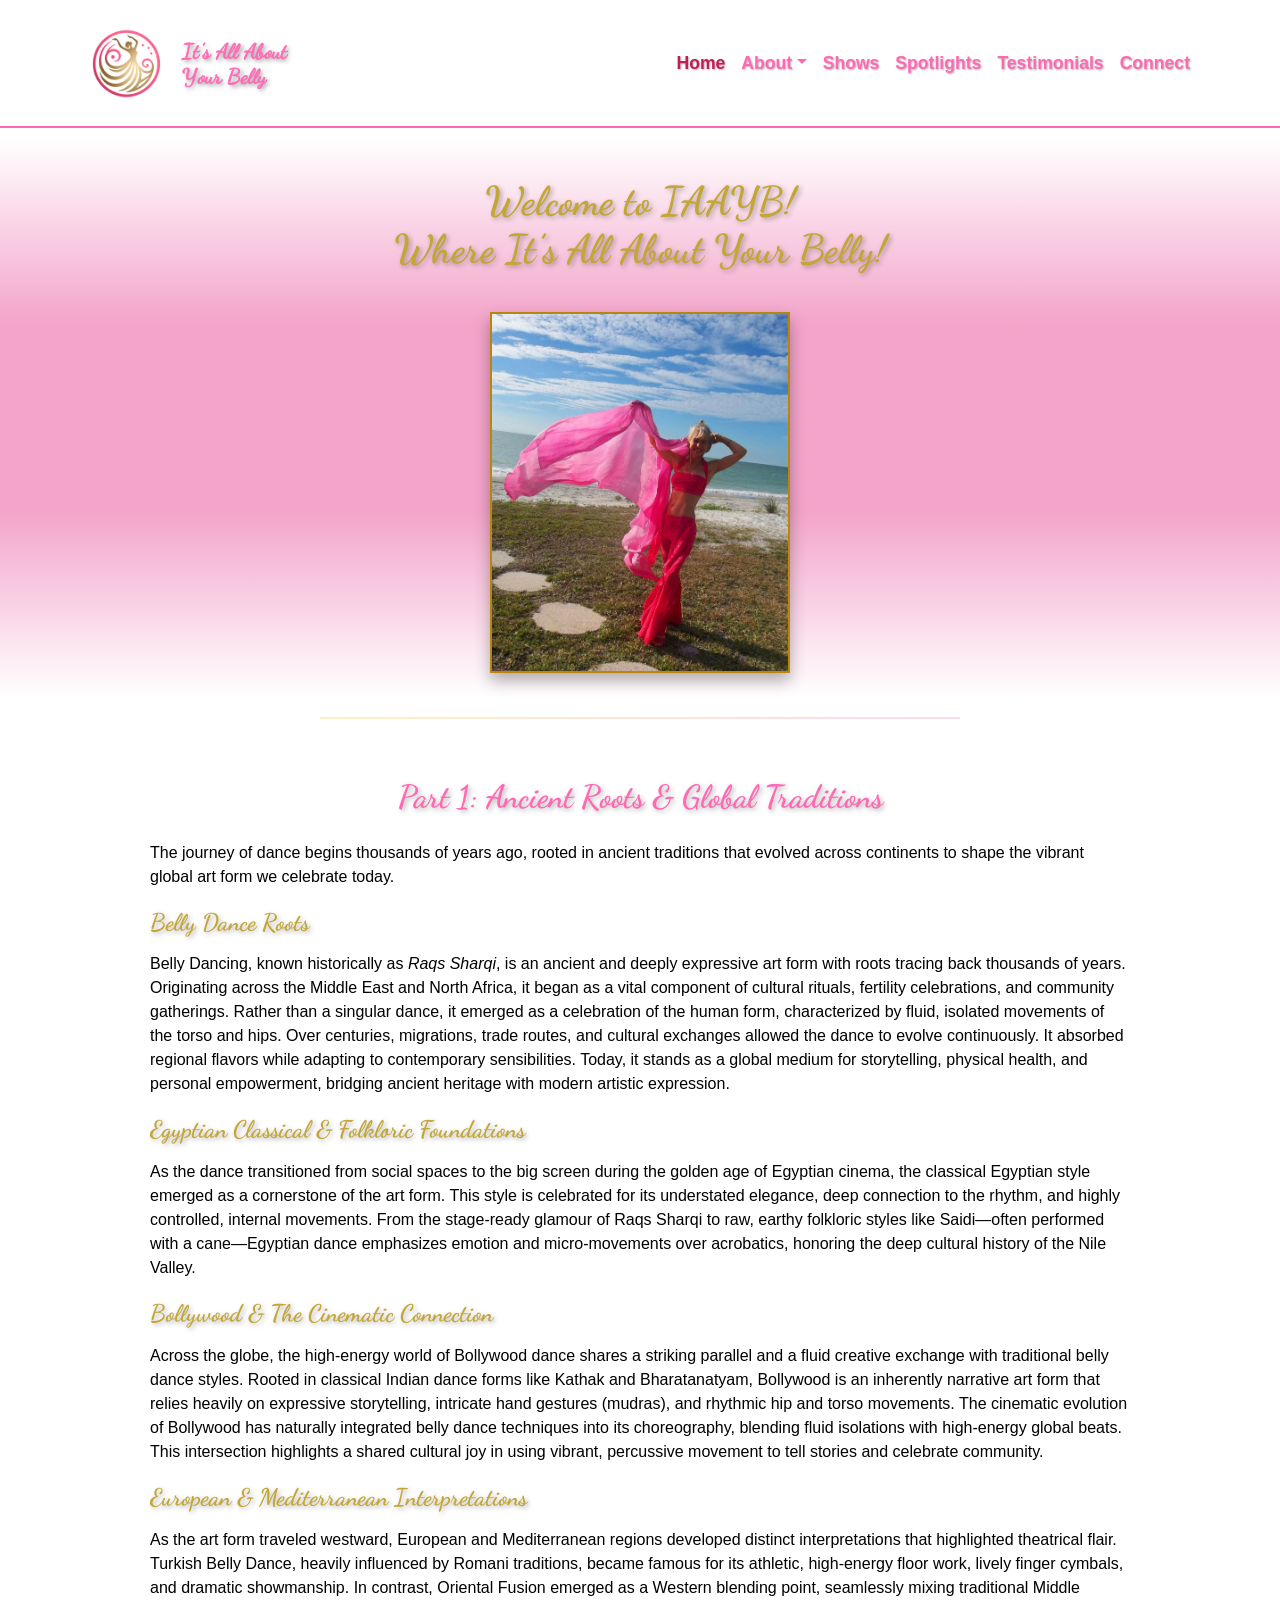
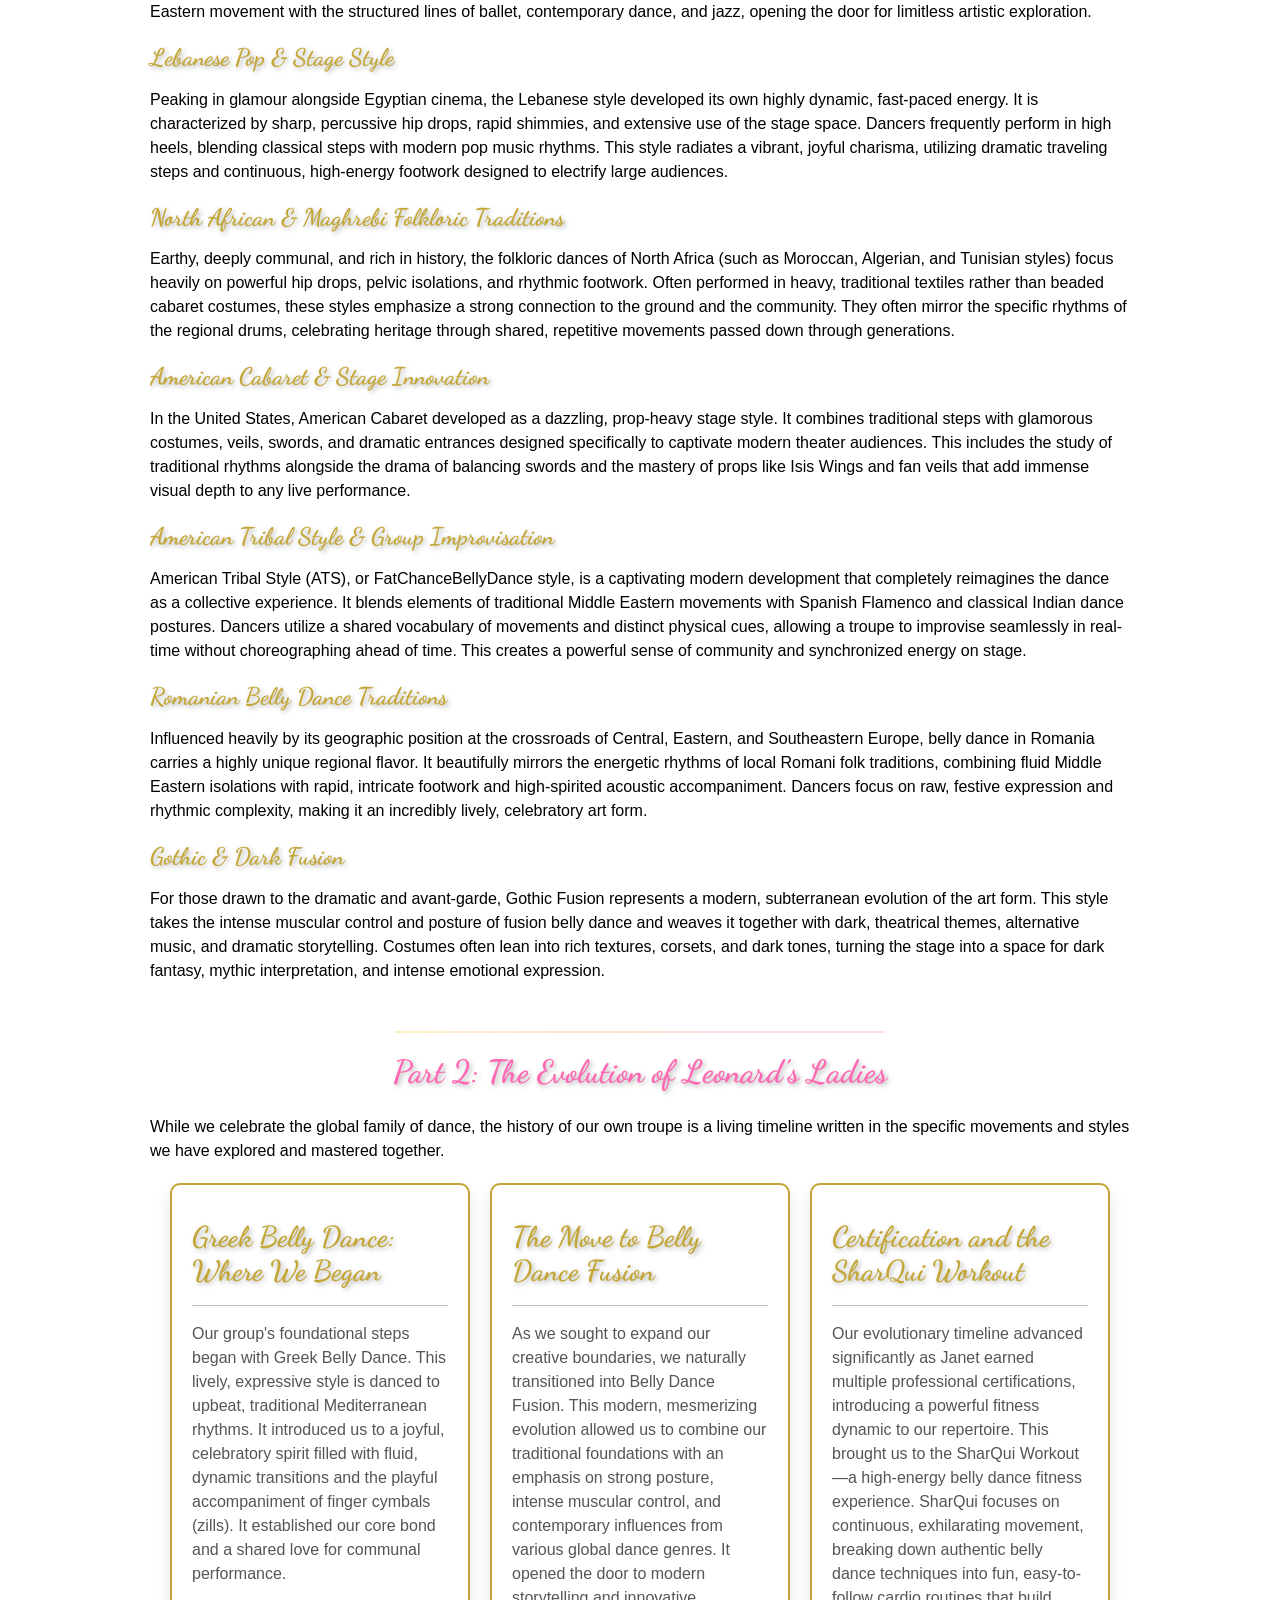
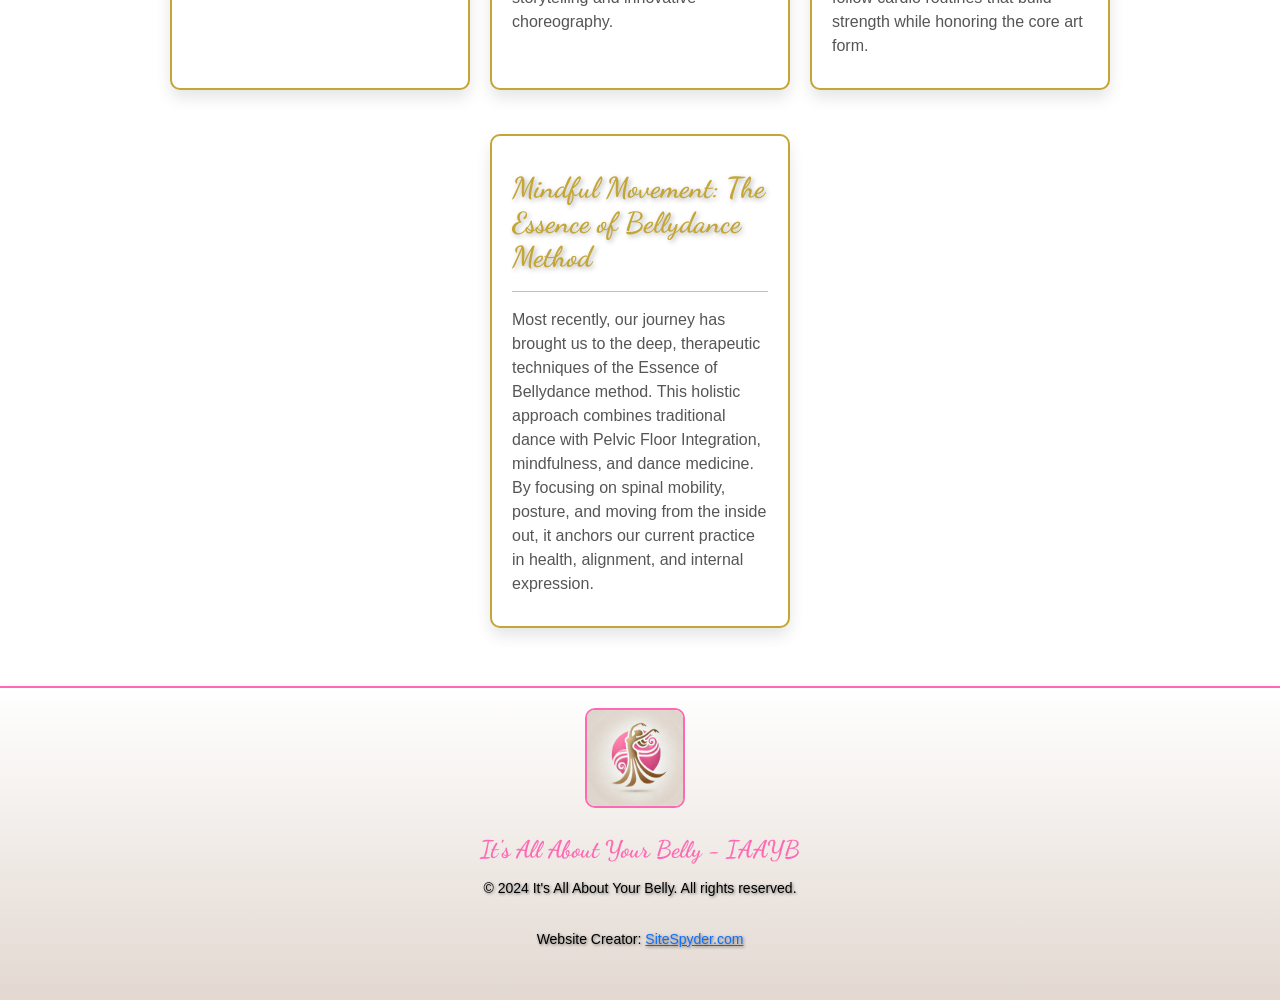
<file: index.html>
<!DOCTYPE html>
<html lang="en">
<head>
    <meta charset="UTF-8">
    <meta name="viewport" content="width=device-width, initial-scale=1.0">
    <title>It's All About Your Belly</title>
    <link rel="stylesheet" href="https://cdn.jsdelivr.net/npm/bootstrap@5.3.0/dist/css/bootstrap.min.css">
    <link rel="stylesheet" href="css/iaayb_styles-v2.css">
    <link href="https://fonts.googleapis.com/css2?family=Dancing+Script:wght@400;700&display=swap" rel="stylesheet">
</head>

<body>

    <header>
        <nav id="navbar"></nav>
    </header>
    
    <main>
        <section class="featured-book text-center">
            <div class="pink-gradient-bg p-4">
                <h1>Welcome to IAAYB!<br>Where It’s All About Your Belly!</h1>
                <br>
                <a href="https://www.amazon.com/Its-All-About-Your-Belly-ebook/dp/B079KT1LCS" target="_blank">
                    <img src="images/beach-in-pink.jpg" alt="It's All About Your Belly Book Cover" class="img-fluid">
                </a>
            </div>

            <hr class="hr-custom">

            <div class="main-content container py-4 text-start">
                
                <h2 class="text-center mb-4">Part 1: Ancient Roots & Global Traditions</h2>
                <p>The journey of dance begins thousands of years ago, rooted in ancient traditions that evolved across continents to shape the vibrant global art form we celebrate today.</p>

                <h3>Belly Dance Roots</h3>
                <p>Belly Dancing, known historically as <em>Raqs Sharqi</em>, is an ancient and deeply expressive art form with roots tracing back thousands of years. Originating across the Middle East and North Africa, it began as a vital component of cultural rituals, fertility celebrations, and community gatherings. Rather than a singular dance, it emerged as a celebration of the human form, characterized by fluid, isolated movements of the torso and hips. Over centuries, migrations, trade routes, and cultural exchanges allowed the dance to evolve continuously. It absorbed regional flavors while adapting to contemporary sensibilities. Today, it stands as a global medium for storytelling, physical health, and personal empowerment, bridging ancient heritage with modern artistic expression.</p>

                <h3>Egyptian Classical & Folkloric Foundations</h3>
                <p>As the dance transitioned from social spaces to the big screen during the golden age of Egyptian cinema, the classical Egyptian style emerged as a cornerstone of the art form. This style is celebrated for its understated elegance, deep connection to the rhythm, and highly controlled, internal movements. From the stage-ready glamour of Raqs Sharqi to raw, earthy folkloric styles like Saidi—often performed with a cane—Egyptian dance emphasizes emotion and micro-movements over acrobatics, honoring the deep cultural history of the Nile Valley.</p>

                <h3>Bollywood & The Cinematic Connection</h3>
                <p>Across the globe, the high-energy world of Bollywood dance shares a striking parallel and a fluid creative exchange with traditional belly dance styles. Rooted in classical Indian dance forms like Kathak and Bharatanatyam, Bollywood is an inherently narrative art form that relies heavily on expressive storytelling, intricate hand gestures (mudras), and rhythmic hip and torso movements. The cinematic evolution of Bollywood has naturally integrated belly dance techniques into its choreography, blending fluid isolations with high-energy global beats. This intersection highlights a shared cultural joy in using vibrant, percussive movement to tell stories and celebrate community.</p>

                <h3>European & Mediterranean Interpretations</h3>
                <p>As the art form traveled westward, European and Mediterranean regions developed distinct interpretations that highlighted theatrical flair. Turkish Belly Dance, heavily influenced by Romani traditions, became famous for its athletic, high-energy floor work, lively finger cymbals, and dramatic showmanship. In contrast, Oriental Fusion emerged as a Western blending point, seamlessly mixing traditional Middle Eastern movement with the structured lines of ballet, contemporary dance, and jazz, opening the door for limitless artistic exploration.</p>

                <h3>Lebanese Pop & Stage Style</h3>
                <p>Peaking in glamour alongside Egyptian cinema, the Lebanese style developed its own highly dynamic, fast-paced energy. It is characterized by sharp, percussive hip drops, rapid shimmies, and extensive use of the stage space. Dancers frequently perform in high heels, blending classical steps with modern pop music rhythms. This style radiates a vibrant, joyful charisma, utilizing dramatic traveling steps and continuous, high-energy footwork designed to electrify large audiences.</p>

                <h3>North African & Maghrebi Folkloric Traditions</h3>
                <p>Earthy, deeply communal, and rich in history, the folkloric dances of North Africa (such as Moroccan, Algerian, and Tunisian styles) focus heavily on powerful hip drops, pelvic isolations, and rhythmic footwork. Often performed in heavy, traditional textiles rather than beaded cabaret costumes, these styles emphasize a strong connection to the ground and the community. They often mirror the specific rhythms of the regional drums, celebrating heritage through shared, repetitive movements passed down through generations.</p>

                <h3>American Cabaret & Stage Innovation</h3>
                <p>In the United States, American Cabaret developed as a dazzling, prop-heavy stage style. It combines traditional steps with glamorous costumes, veils, swords, and dramatic entrances designed specifically to captivate modern theater audiences. This includes the study of traditional rhythms alongside the drama of balancing swords and the mastery of props like Isis Wings and fan veils that add immense visual depth to any live performance.</p>

                <h3>American Tribal Style & Group Improvisation</h3>
                <p>American Tribal Style (ATS), or FatChanceBellyDance style, is a captivating modern development that completely reimagines the dance as a collective experience. It blends elements of traditional Middle Eastern movements with Spanish Flamenco and classical Indian dance postures. Dancers utilize a shared vocabulary of movements and distinct physical cues, allowing a troupe to improvise seamlessly in real-time without choreographing ahead of time. This creates a powerful sense of community and synchronized energy on stage.</p>

                <h3>Romanian Belly Dance Traditions</h3>
                <p>Influenced heavily by its geographic position at the crossroads of Central, Eastern, and Southeastern Europe, belly dance in Romania carries a highly unique regional flavor. It beautifully mirrors the energetic rhythms of local Romani folk traditions, combining fluid Middle Eastern isolations with rapid, intricate footwork and high-spirited acoustic accompaniment. Dancers focus on raw, festive expression and rhythmic complexity, making it an incredibly lively, celebratory art form.</p>

                <h3>Gothic & Dark Fusion</h3>
                <p>For those drawn to the dramatic and avant-garde, Gothic Fusion represents a modern, subterranean evolution of the art form. This style takes the intense muscular control and posture of fusion belly dance and weaves it together with dark, theatrical themes, alternative music, and dramatic storytelling. Costumes often lean into rich textures, corsets, and dark tones, turning the stage into a space for dark fantasy, mythic interpretation, and intense emotional expression.</p>
                       
                <hr class="hr-custom mt-5">
                
                <h2 class="text-center mb-4">Part 2: The Evolution of Leonard’s Ladies</h2>
                <p>While we celebrate the global family of dance, the history of our own troupe is a living timeline written in the specific movements and styles we have explored and mastered together.</p>

                <div class="schedule-container row">
                    <div class="class-card col-md-6 mb-4">
                        <h3>Greek Belly Dance: Where We Began</h3>
                        <hr class="pink-separator">
                        <p>Our group's foundational steps began with Greek Belly Dance. This lively, expressive style is danced to upbeat, traditional Mediterranean rhythms. It introduced us to a joyful, celebratory spirit filled with fluid, dynamic transitions and the playful accompaniment of finger cymbals (zills). It established our core bond and a shared love for communal performance.</p>
                    </div>
                    <div class="class-card col-md-6 mb-4">
                        <h3>The Move to Belly Dance Fusion</h3>
                        <hr class="pink-separator">
                        <p>As we sought to expand our creative boundaries, we naturally transitioned into Belly Dance Fusion. This modern, mesmerizing evolution allowed us to combine our traditional foundations with an emphasis on strong posture, intense muscular control, and contemporary influences from various global dance genres. It opened the door to modern storytelling and innovative choreography.</p>
                    </div>
                    <div class="class-card col-md-6 mb-4">
                        <h3>Certification and the SharQui Workout</h3>
                        <hr class="pink-separator">
                        <p>Our evolutionary timeline advanced significantly as Janet earned multiple professional certifications, introducing a powerful fitness dynamic to our repertoire. This brought us to the SharQui Workout—a high-energy belly dance fitness experience. SharQui focuses on continuous, exhilarating movement, breaking down authentic belly dance techniques into fun, easy-to-follow cardio routines that build strength while honoring the core art form.</p>
                    </div>
                    <div class="class-card col-md-6 mb-4">
                        <h3>Mindful Movement: The Essence of Bellydance Method</h3>
                        <hr class="pink-separator">
                        <p>Most recently, our journey has brought us to the deep, therapeutic techniques of the Essence of Bellydance method. This holistic approach combines traditional dance with Pelvic Floor Integration, mindfulness, and dance medicine. By focusing on spinal mobility, posture, and moving from the inside out, it anchors our current practice in health, alignment, and internal expression.</p>
                    </div>
                </div>

            </div>
        </section>
    </main>  
    
    <footer id="footer"></footer>

    <script src="https://cdn.jsdelivr.net/npm/@popperjs/core@2.11.6/dist/umd/popper.min.js"></script>
    <script src="https://cdn.jsdelivr.net/npm/bootstrap@5.3.0/dist/js/bootstrap.min.js"></script>
    <script src="js/navbar.js"></script>
    <script src="js/footer.js"></script>
</body>
</html>
</file>
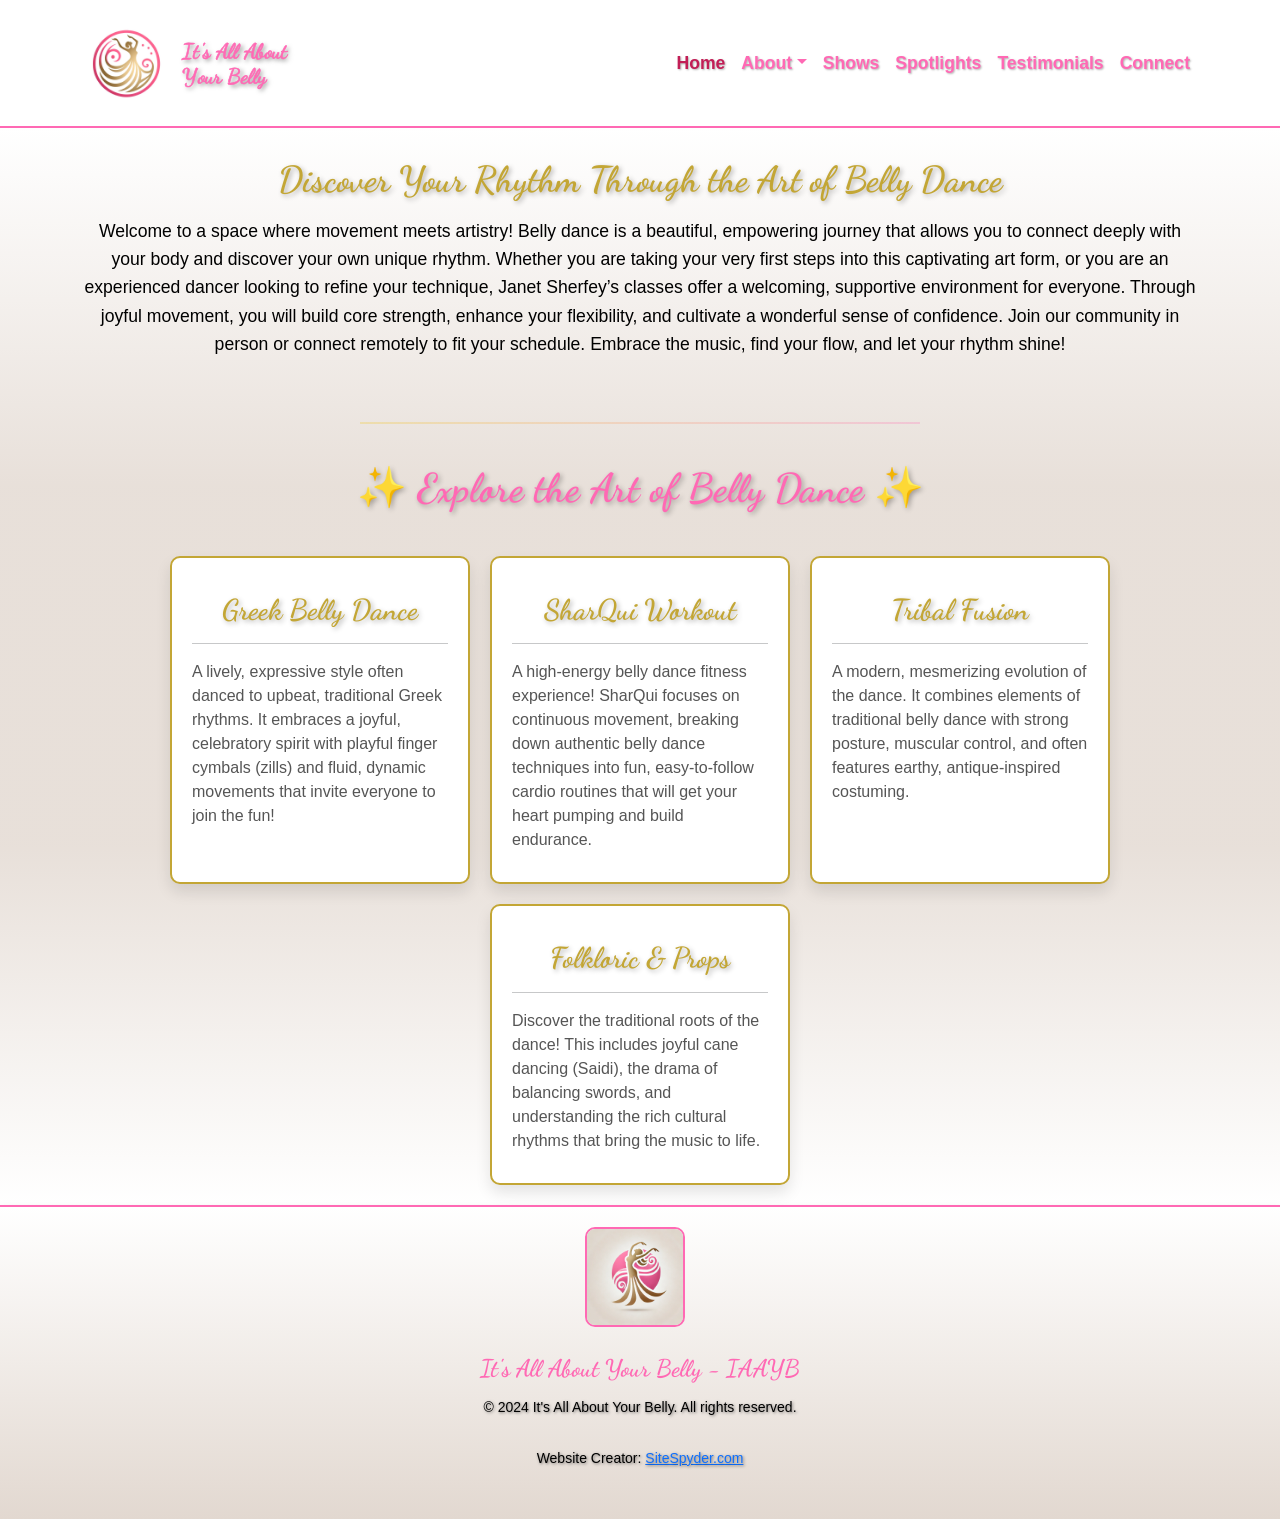
<file: ArtForms.html>
<!DOCTYPE html>
<html lang="en">
<head>
    <meta charset="UTF-8">
    <meta name="viewport" content="width=device-width, initial-scale=1.0">
    <title>Live Classes</title>
    <!-- Bootstrap CSS -->
    <link rel="stylesheet" href="https://cdn.jsdelivr.net/npm/bootstrap@5.3.0/dist/css/bootstrap.min.css">
    <!-- Custom CSS (Your own styles) -->
    <link rel="stylesheet" href="css/iaayb_styles-v2.css">
    <!-- Fonts (If any) -->
    <link href="https://fonts.googleapis.com/css2?family=Dancing+Script:wght@400;700&display=swap" rel="stylesheet">
</head>

<body>

    <header>
        <nav id="navbar"></nav>
    </header>

    <main>

    <section class="tan-gradient-bg">

        <!-- Intro -->
        <div class="page-title">            
            <h1 class="mb-3">Discover Your Rhythm Through the Art of Belly Dance</h1>
              <p class="text-center" style="font-size: 1.1rem; line-height: 1.6;">
                Welcome to a space where movement meets artistry! Belly dance is a beautiful, empowering journey that allows you to connect deeply with your body and discover your own unique rhythm. Whether you are taking your very first steps into this captivating art form, or you are an experienced dancer looking to refine your technique, Janet Sherfey’s classes offer a welcoming, supportive environment for everyone. Through joyful movement, you will build core strength, enhance your flexibility, and cultivate a wonderful sense of confidence. Join our community in person or connect remotely to fit your schedule. Embrace the music, find your flow, and let your rhythm shine!
              </p>
        </div>
        
       <br>
       <hr class="hr-custom">

        <section id="dance-styles" class="class-schedule-section">
                <h2 class="text-center mb-4">✨ Explore the Art of Belly Dance ✨</h2>
                <div class="schedule-container">
                    
                    <div class="class-card">
                        <h3 class="text-center">Greek Belly Dance</h3>
                        <hr class="pink-separator">
                        <p class="class-description">A lively, expressive style often danced to upbeat, traditional Greek rhythms. It embraces a joyful, celebratory spirit with playful finger cymbals (zills) and fluid, dynamic movements that invite everyone to join the fun!</p>
                    </div>

                    <div class="class-card">
                        <h3 class="text-center">SharQui Workout</h3>
                        <hr class="pink-separator">
                        <p class="class-description">A high-energy belly dance fitness experience! SharQui focuses on continuous movement, breaking down authentic belly dance techniques into fun, easy-to-follow cardio routines that will get your heart pumping and build endurance.</p>
                    </div>
                    
                    <div class="class-card">
                        <h3 class="text-center">Tribal Fusion</h3>
                        <hr class="pink-separator">
                        <p class="class-description">A modern, mesmerizing evolution of the dance. It combines elements of traditional belly dance with strong posture, muscular control, and often features earthy, antique-inspired costuming.</p>
                    </div>

                    <div class="class-card">
                        <h3 class="text-center">Folkloric & Props</h3>
                        <hr class="pink-separator">
                        <p class="class-description">Discover the traditional roots of the dance! This includes joyful cane dancing (Saidi), the drama of balancing swords, and understanding the rich cultural rhythms that bring the music to life.</p>
                    </div>

                </div>
            </section>

         </main>
        

        <!-- Remote Classes 
        <section id="schedule" class="class-schedule-section">
            <h2>Upcoming Live Classes</h2>
            <div class="schedule-container">
                <div class="class-card">
                    <h3>Beginner Belly Dance</h3>
                    <p>Date: August 25, 2024</p>
                    <p>Time: 10:00 AM - 11:00 AM</p>
                    <p>Instructor: Janet</p>
                    <hr class="pink-separator">
                    <p class="class-description">This class introduces the fundamentals of belly dance, focusing on basic movements, posture, and rhythm. Perfect for beginners or those looking to refine their technique.</p>
                    <a href="https://www.myoldsmar.com/Calendar.aspx?EID=20835&month=8&year=2024&day=21&calType=0" class="btn-buy-now" target="_blank">Sign Up Now</a>
                </div>
                <div class="class-card">
                    <h3>Advanced Fusion Dance</h3>
                    <p>Date: August 26, 2024</p>
                    <p>Time: 2:00 PM - 3:00 PM</p>
                    <p>Instructor: Janet</p>
                    <hr class="pink-separator">
                    <p class="class-description">A dynamic and challenging class that blends belly dance with modern dance styles. Designed for advanced dancers looking to push their boundaries and explore new techniques.</p>
                    <a href="https://www.myoldsmar.com/Calendar.aspx?EID=20835&month=8&year=2024&day=21&calType=0" class="btn-buy-now" target="_blank">Sign Up Now</a>
                </div>
                <!-- Add more class cards with descriptions as needed 
            </div>
        </section>

        <br>
        <hr class="hr-custom">
        <!-- Divider Line 
        <div style="text-align: center;">
            <svg height="60" width="300">
                <defs>
                    <linearGradient id="grad1" x1="0%" y1="0%" x2="100%" y2="0%">
                        <stop offset="0%" style="stop-color:#F1C40F;stop-opacity:1" />
                        <stop offset="100%" style="stop-color:#FF69B4;stop-opacity:1" />
                    </linearGradient>
                </defs>
                <path d="M0 30 Q50 10 100 30 T200 30 T300 30" stroke="url(#grad1)" stroke-width="5" fill="transparent" />
            </svg>
        </div>
        <section id="remote-classes" class="class-schedule-section">
            <h2>Upcoming Remote Classes</h2>
            <div class="schedule-container">
                <div class="class-card">
                    <h3>Remote Yoga for Flexibility</h3>
                    <p>Date: August 27, 2024</p>
                    <p>Time: 9:00 AM - 10:00 AM</p>
                    <p>Instructor: Janet</p>
                    <hr class="pink-separator">
                    <p class="class-description">A remote class focusing on yoga poses that enhance flexibility and reduce stress. Perfect for all levels, from beginners to advanced practitioners.</p>
                    <a href="mailto:admin@IAAYB.com?subject=Sign Up for Remote Yoga for Flexibility" class="btn-buy-now">Sign Up Now</a>
                </div>
                <div class="class-card">
                    <h3>Virtual Cardio Dance Party</h3>
                    <p>Date: August 28, 2024</p>
                    <p>Time: 6:00 PM - 7:00 PM</p>
                    <p>Instructor: Janet</p>
                    <hr class="pink-separator">
                    <p class="class-description">Join this high-energy, remote cardio dance class from the comfort of your home. Get ready to sweat and have fun with a mix of dance styles and music.</p>
                    <a href="mailto:admin@IAAYB.com?subject=Sign Up for Virtual Cardio Dance Party" class="btn-buy-now">Sign Up Now</a>
                </div>
                <!-- Add more class cards with links as needed 
            </div>
            <br>
        </section>

        </section> <!-- End of tan-gradient-bg-->
    
    
    <footer id="footer"></footer>

    <!-- Bootstrap JS and Popper.js (Required for Bootstrap components) -->
    <script src="https://cdn.jsdelivr.net/npm/@popperjs/core@2.11.6/dist/umd/popper.min.js"></script>
    <script src="https://cdn.jsdelivr.net/npm/bootstrap@5.3.0/dist/js/bootstrap.min.js"></script>

    <!-- Your Custom JavaScript -->
    <script src="js/navbar.js"></script>
    <script src="js/footer.js"></script>

</body>
</html>
</file>
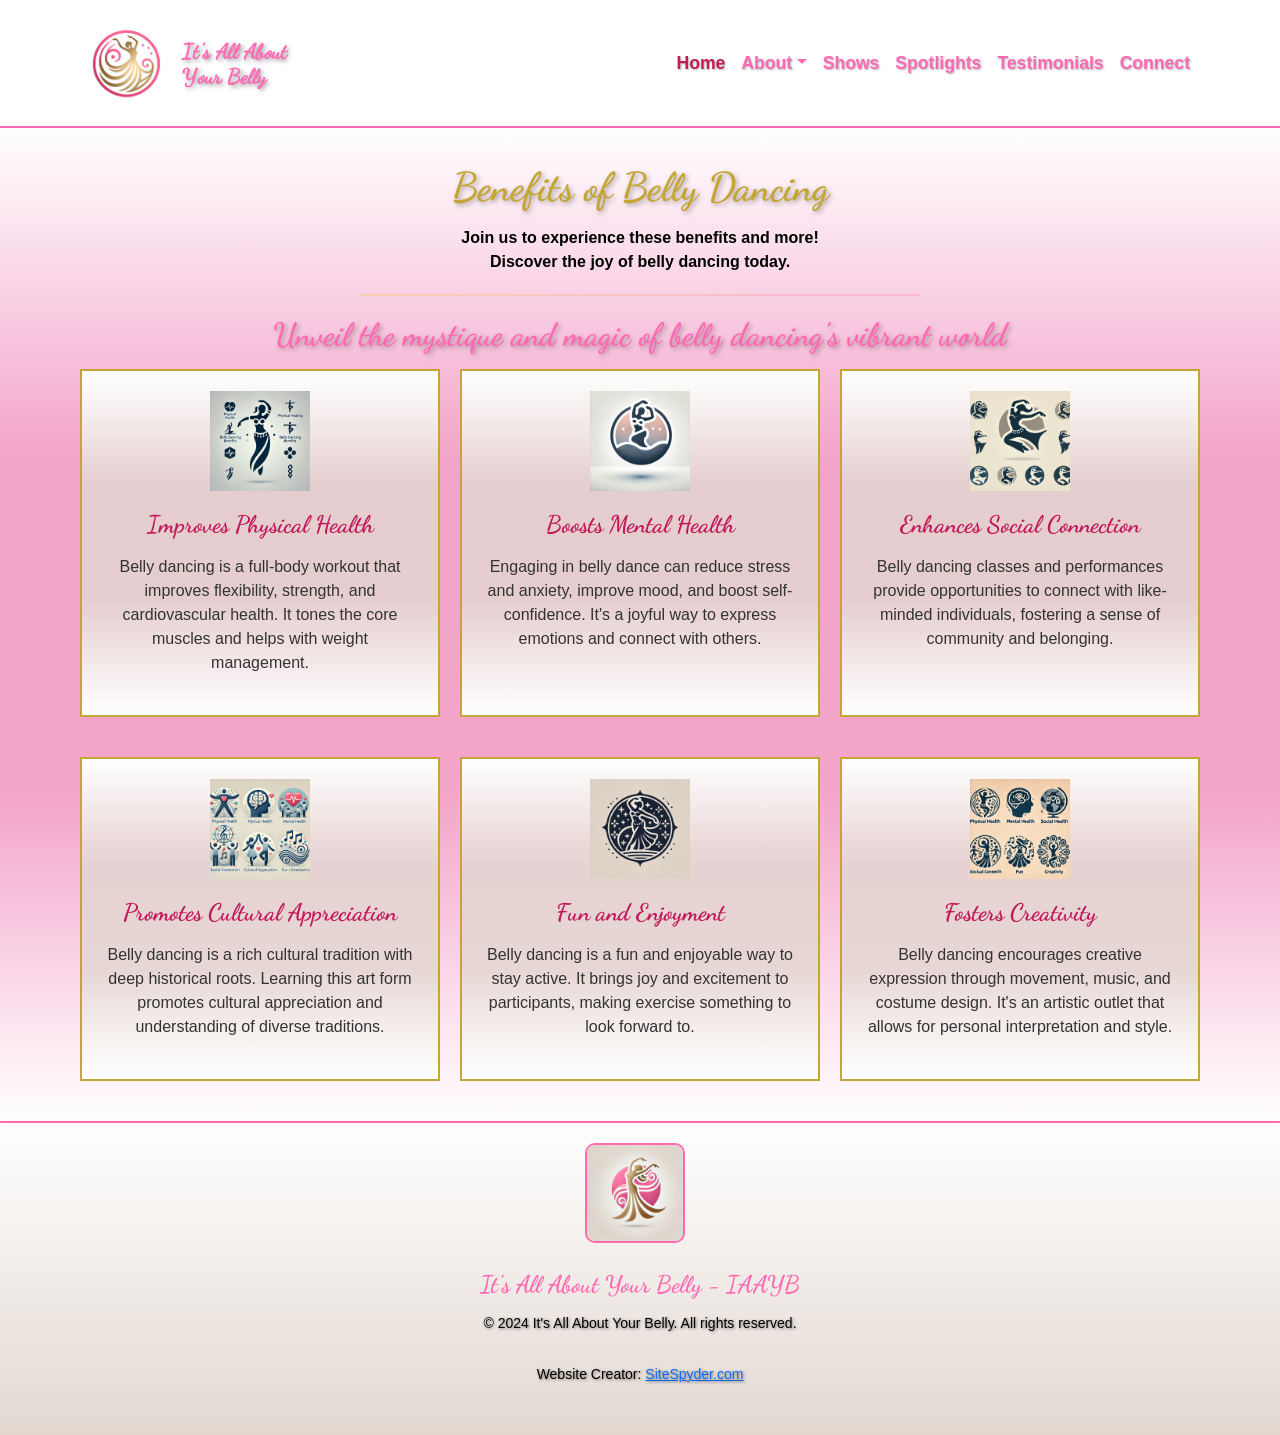
<file: benefits.html>
<!DOCTYPE html>
<html lang="en">
<head>
    <meta charset="UTF-8">
    <meta name="viewport" content="width=device-width, initial-scale=1.0">
    <title>Benefits of Belly Dancing</title>
    <!-- Bootstrap CSS -->
    <link rel="stylesheet" href="https://cdn.jsdelivr.net/npm/bootstrap@5.3.0/dist/css/bootstrap.min.css">
    <!-- Custom CSS (Your own styles) -->
    <link rel="stylesheet" href="css/iaayb_styles-v2.css">
    <!-- Fonts (If any) -->
    <link href="https://fonts.googleapis.com/css2?family=Dancing+Script:wght@400;700&display=swap" rel="stylesheet">
</head>

<body>

    <header>
        <nav id="navbar"></nav>
    </header>
    
    <!-- Main Content Section -->
    <main>
        <div class="pink-gradient-bg">
            <h1>Benefits of Belly Dancing</h1>
            <div style="text-align: center;">
                <strong><p class="text-center">Join us to experience these benefits and more! 
                    <br>Discover the joy of belly dancing today.</p></strong>
                    <hr class="hr-custom">
                    <h2>Unveil the mystique and magic of belly dancing’s vibrant world</h2>                    
            </div>
        
            <!-- Benefits Section -->
            <div class="benefits-container">
                <!-- Benefit 1 -->
                <div class="benefit-box">
                    <div class="benefit-icon">
                        <img src="icons/benefits-icon-2.webp" alt="Physical Health" class="img-fluid">
                    </div>
                    <h3 class="benefit-title">Improves Physical Health</h3>
                    <p class="benefit-description">
                        Belly dancing is a full-body workout that improves flexibility, strength, and cardiovascular health. It tones the core muscles and helps with weight management.
                    </p>
                </div>
        
                <!-- Benefit 2 -->
                <div class="benefit-box">
                    <div class="benefit-icon">
                        <img src="icons/benefits-icon-4.webp" alt="Mental Health" class="img-fluid">
                    </div>
                    <h3 class="benefit-title">Boosts Mental Health</h3>
                    <p class="benefit-description">
                        Engaging in belly dance can reduce stress and anxiety, improve mood, and boost self-confidence. It's a joyful way to express emotions and connect with others.
                    </p>
                </div>
        
                <!-- Benefit 3 -->
                <div class="benefit-box">
                    <div class="benefit-icon">
                        <img src="icons/benefits-icon-3.webp" alt="Social Connection" class="img-fluid">
                    </div>
                    <h3 class="benefit-title">Enhances Social Connection</h3>
                    <p class="benefit-description">
                        Belly dancing classes and performances provide opportunities to connect with like-minded individuals, fostering a sense of community and belonging.
                    </p>
                </div>
        
                <!-- Benefit 4 -->
                <div class="benefit-box">
                    <div class="benefit-icon">
                        <img src="icons/benefits-icon-6.webp" alt="Cultural Appreciation" class="img-fluid">
                    </div>
                    <h3 class="benefit-title">Promotes Cultural Appreciation</h3>
                    <p class="benefit-description">
                        Belly dancing is a rich cultural tradition with deep historical roots. Learning this art form promotes cultural appreciation and understanding of diverse traditions.
                    </p>
                </div>
        
                <!-- Benefit 5 -->
                <div class="benefit-box">
                    <div class="benefit-icon">
                        <img src="icons/benefits-icon-1.webp" alt="Fun and Enjoyment" class="img-fluid">
                    </div>
                    <h3 class="benefit-title">Fun and Enjoyment</h3>
                    <p class="benefit-description">
                        Belly dancing is a fun and enjoyable way to stay active. It brings joy and excitement to participants, making exercise something to look forward to.
                    </p>
                </div>
        
                <!-- Benefit 6 -->
                <div class="benefit-box">
                    <div class="benefit-icon">
                        <img src="icons/benefits-icon-5.webp" alt="Creativity" class="img-fluid">
                    </div>
                    <h3 class="benefit-title">Fosters Creativity</h3>
                    <p class="benefit-description">
                        Belly dancing encourages creative expression through movement, music, and costume design. It's an artistic outlet that allows for personal interpretation and style.
                    </p>
                </div>
            </div>
        </div>
        </section>

    </main>
    
    <footer id="footer"></footer>

    <!-- Bootstrap JS and Popper.js (Required for Bootstrap components) -->
    <script src="https://cdn.jsdelivr.net/npm/@popperjs/core@2.11.6/dist/umd/popper.min.js"></script>
    <script src="https://cdn.jsdelivr.net/npm/bootstrap@5.3.0/dist/js/bootstrap.min.js"></script>

    <!-- Your Custom JavaScript -->
    <script src="js/navbar.js"></script>
    <script src="js/footer.js"></script>

</body>
</html>
</file>
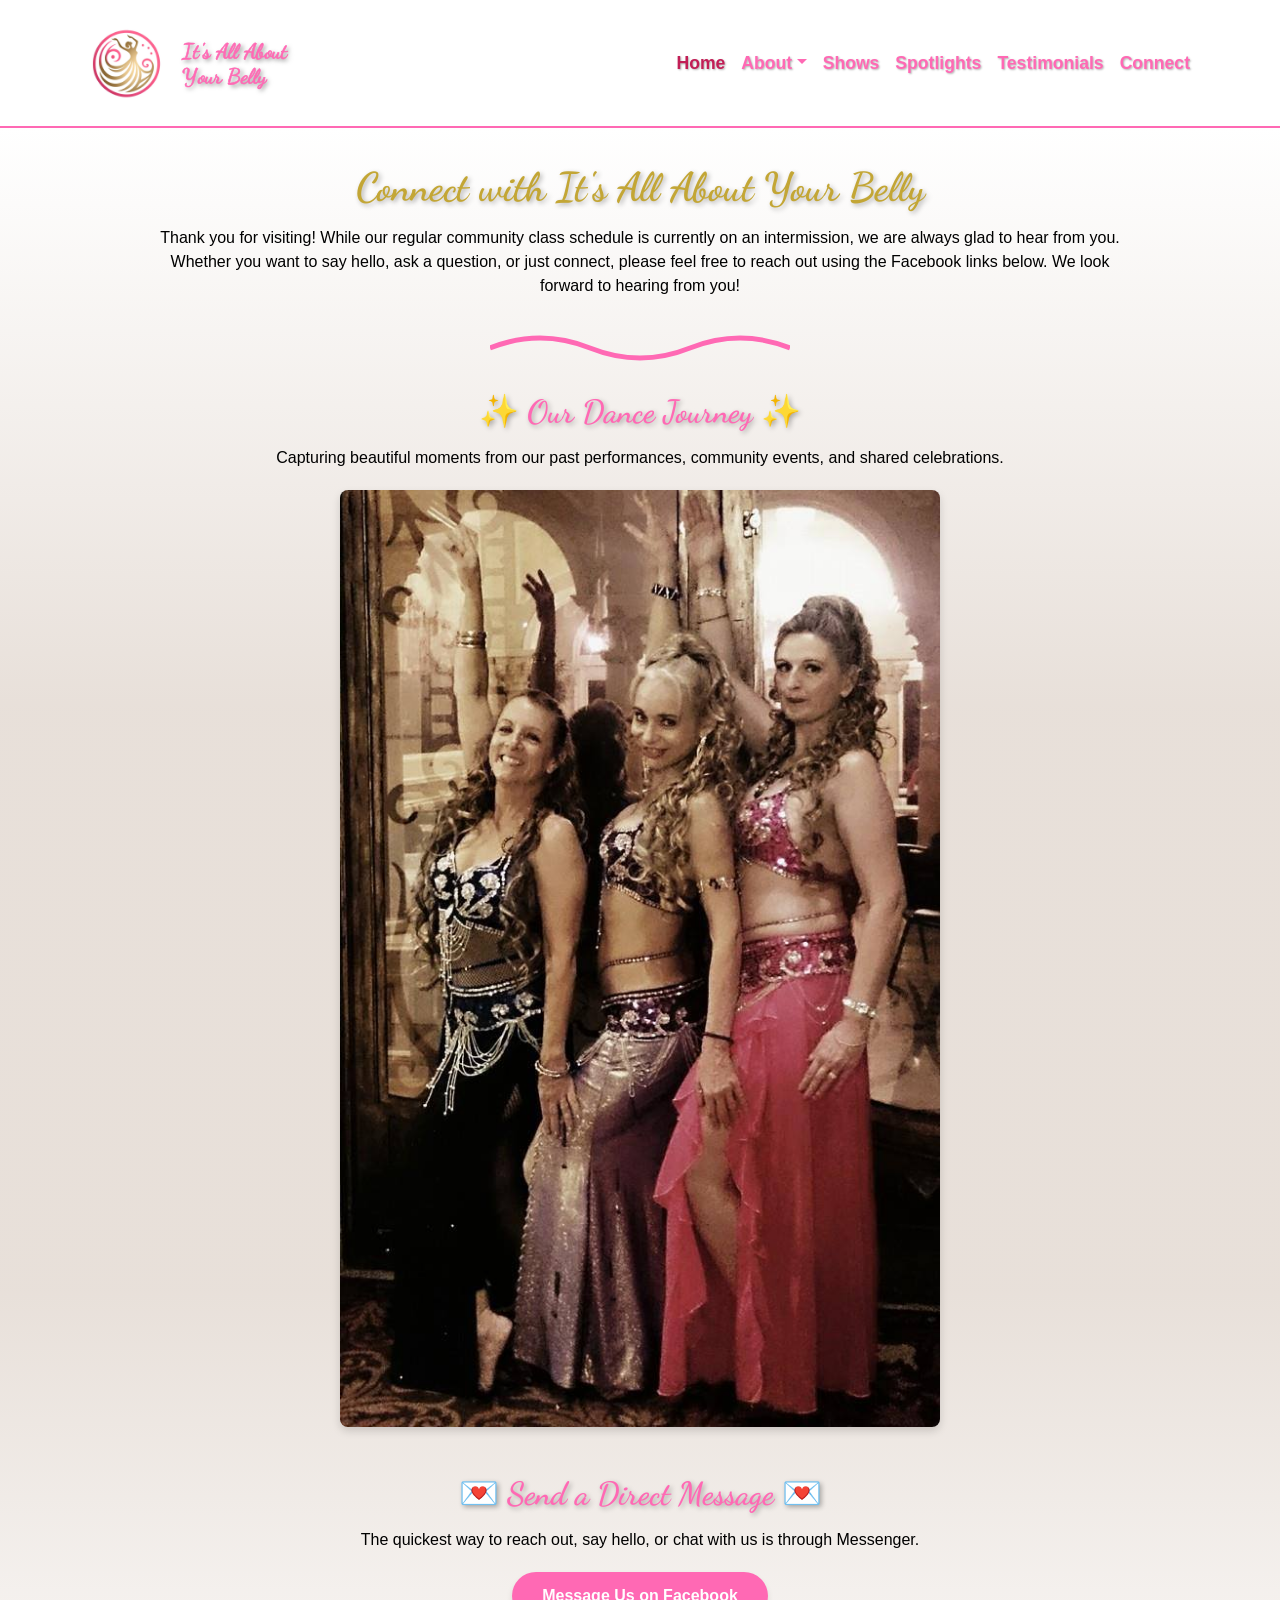
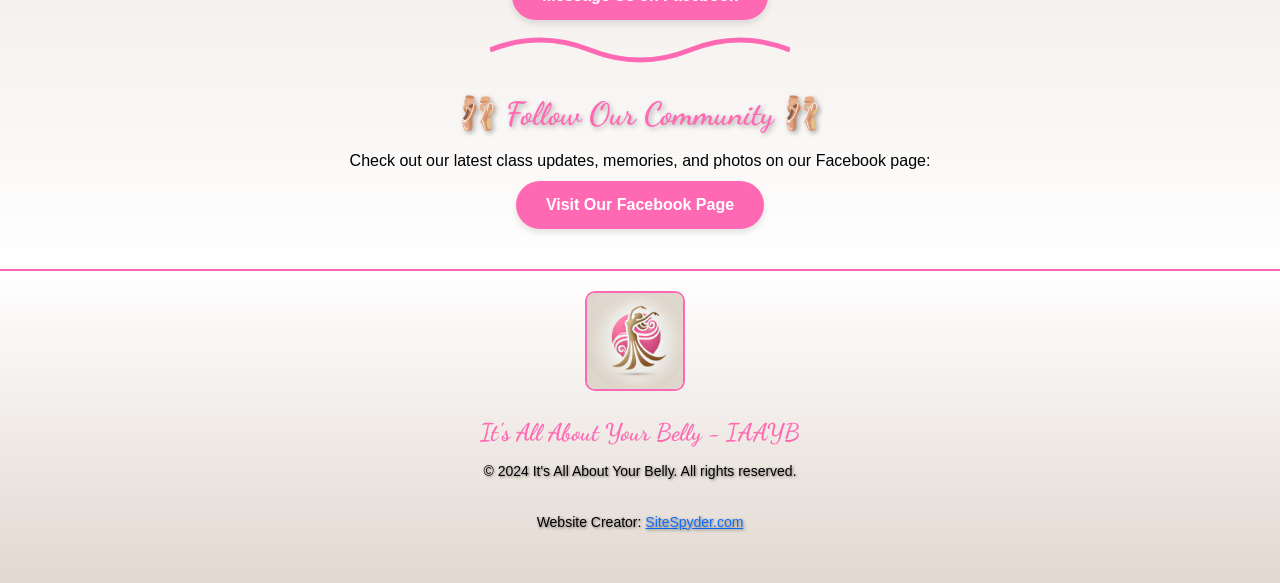
<file: contact.html>
<!DOCTYPE html>
<html lang="en">
<head>
    <meta charset="UTF-8">
    <meta name="viewport" content="width=device-width, initial-scale=1.0">
    <title>Contact Information</title>
    <!-- Bootstrap CSS -->
    <link rel="stylesheet" href="https://cdn.jsdelivr.net/npm/bootstrap@5.3.0/dist/css/bootstrap.min.css">
    <!-- Custom CSS (Your own styles) -->
    <link rel="stylesheet" href="css/iaayb_styles-v2.css">
    <!-- Fonts (If any) -->
    <link href="https://fonts.googleapis.com/css2?family=Dancing+Script:wght@400;700&display=swap" rel="stylesheet">
</head>

<body>

    <header>
        <nav id="navbar"></nav>
    </header>
    
    <!-- Main Content Section -->
    <main class=>
        <div class="tan-gradient-bg">

            <section class="main-content">
                <div>
                    <h1>Connect with It's All About Your Belly</h1>

                    <section id="intro">
                        <p class="text-center">
                            Thank you for visiting! While our regular community class schedule is currently on an intermission, we are always glad to hear from you. Whether you want to say hello, ask a question, or just connect, please feel free to reach out using the Facebook links below. We look forward to hearing from you!
                        </p>
                    </section>

                    <!-- Divider Line -->
                    <div style="text-align: center;">
                        <svg height="60" width="300">
                            <defs>
                                <linearGradient id="grad1" x1="0%" y1="0%" x2="100%" y2="0%">
                                    <stop offset="0%" style="stop-color:#FF69B4;stop-opacity:1" />
                                    <stop offset="100%" style="stop-color:#FF69B4;stop-opacity:1" />
                                </linearGradient>
                            </defs>
                            <path d="M0 30 Q50 10 100 30 T200 30 T300 30" stroke="url(#grad1)" stroke-width="5" fill="transparent" />
                        </svg>
                    </div>
                </div>

                <h2>✨ Our Dance Journey ✨</h2>
                 <p class="text-center">
                    Capturing beautiful moments from our past performances, community events, and shared celebrations.
                </p>
                
                <div style="max-width: 600px; margin: 0 auto; text-align: center;" class="mb-5">
                    <img src="images/Leonards_Ladies_Palentines.jpg" alt="Leonard's Ladies Dance Troupe" style="width: 100%; height: auto; border-radius: 8px; box-shadow: 0 4px 8px rgba(0,0,0,0.15);">
                </div>

                        <h2>💌 Send a Direct Message 💌</h2>                        
                         <p class="text-center">The quickest way to reach out, say hello, or chat with us is through Messenger.</p>
                        <a href="https://www.facebook.com/messages/t/717445588393078" 
                           target="_blank" 
                           style="display: inline-block; background: #FF69B4; color: white; padding: 12px 30px; border-radius: 25px; text-decoration: none; font-weight: bold; box-shadow: 0 4px 6px rgba(0,0,0,0.1);">
                            Message Us on Facebook
                        </a>

                        
                        <!-- Divider Line -->
                        <div style="text-align: center;">
                            <svg height="60" width="300">
                                <defs>
                                    <linearGradient id="grad1" x1="0%" y1="0%" x2="100%" y2="0%">
                                        <stop offset="0%" style="stop-color:#FF69B4;stop-opacity:1" />
                                        <stop offset="100%" style="stop-color:#FF69B4;stop-opacity:1" />
                                    </linearGradient>
                                </defs>
                                <path d="M0 30 Q50 10 100 30 T200 30 T300 30" stroke="url(#grad1)" stroke-width="5" fill="transparent" />
                            </svg>
                        </div>
                
                        <h2>🩰 Follow Our Community 🩰</h2>
                        <p class="mb-2 text-center">Check out our latest class updates, memories, and photos on our Facebook page:</p>
                        <p class="text-center">
                           <a href="https://www.facebook.com/CypressForrestDancers" 
                           target="_blank" 
                           style="display: inline-block; background: #FF69B4; color: white; padding: 12px 30px; border-radius: 25px; text-decoration: none; font-weight: bold; box-shadow: 0 4px 6px rgba(0,0,0,0.1);">
                            Visit Our Facebook Page
                        </a>
                        </p>
            </section>
   
        </div> <!-- End of content-wrapper-->

    </main>

    <footer id="footer"></footer>

    <!-- Bootstrap JS and Popper.js (Required for Bootstrap components) -->
    <script src="https://cdn.jsdelivr.net/npm/@popperjs/core@2.11.6/dist/umd/popper.min.js"></script>
    <script src="https://cdn.jsdelivr.net/npm/bootstrap@5.3.0/dist/js/bootstrap.min.js"></script>

    <!-- Scripts -->

    <!-- JavaScript -->
    <script src="js/navbar.js"></script>
    <script src="js/footer.js"></script>
    

</body>
</html>
</file>
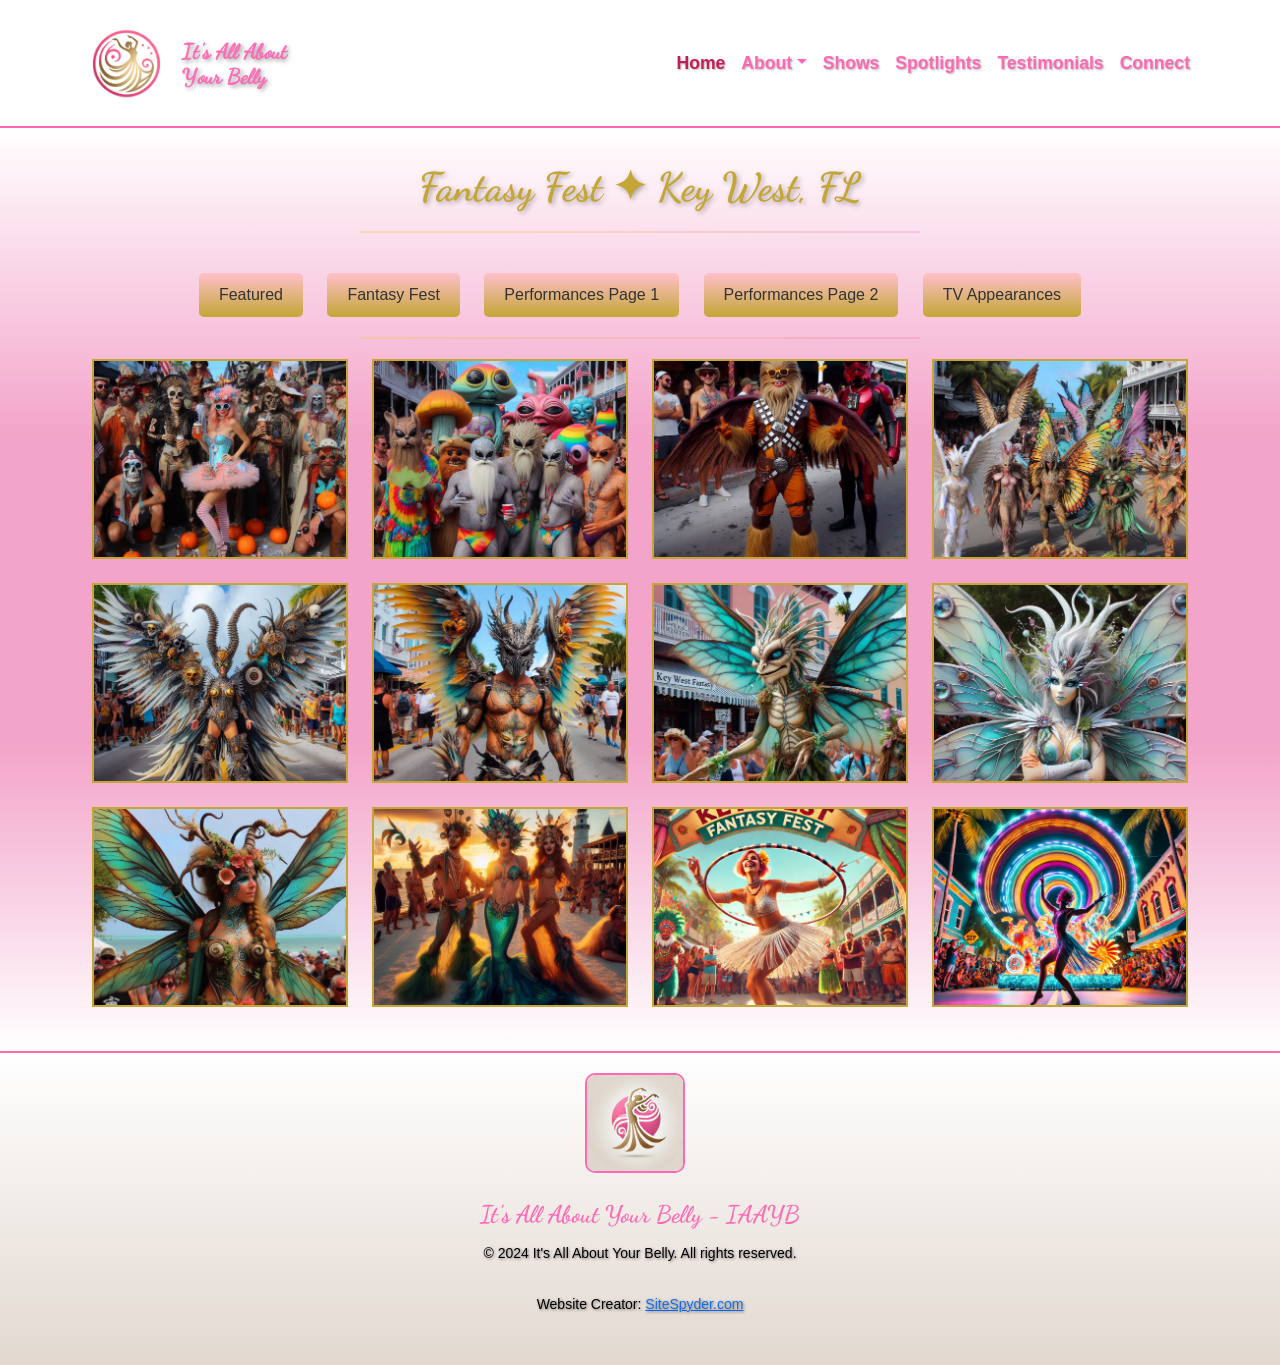
<file: fantasy-fest.html>
<!DOCTYPE html>
<html lang="en">
<head>
    <meta charset="UTF-8">
    <meta name="viewport" content="width=device-width, initial-scale=1.0">
    <title>Featured Gallery</title>
    <!-- Bootstrap CSS -->
    <link rel="stylesheet" href="https://cdn.jsdelivr.net/npm/bootstrap@5.3.0/dist/css/bootstrap.min.css">
    <!-- Custom CSS (Your own styles) -->
    <link rel="stylesheet" href="css/gallery-styles.css"> <!-- This will handle the gallery and global styles -->
    <link rel="stylesheet" href="css/iaayb_styles-v2.css"> <!-- This will handle your branding and specific styles -->
    <!-- Fonts (If any) -->
    <link href="https://fonts.googleapis.com/css2?family=Dancing+Script:wght@400;700&display=swap" rel="stylesheet">
</head>

<body>

    <header>
        <nav id="navbar"></nav>
    </header>
    
    <!-- Main Content -->
    <main class="pink-gradient-bg">

        <h1>Fantasy Fest ✦ Key West, FL</h1>

        <hr class="hr-custom">
        <p class="gallery-nav"></p>
        <hr class="hr-custom">
 
        <div class="container">
            <div id="gallery" class="row">
                <!-- Gallery will be dynamically populated by JavaScript -->
            </div>
        </div>

    </main>            
    
    <footer id="footer"></footer>

    <!-- Bootstrap JS and Popper.js (Required for Bootstrap components) -->
    <script src="https://cdn.jsdelivr.net/npm/@popperjs/core@2.11.6/dist/umd/popper.min.js"></script>
    <script src="https://cdn.jsdelivr.net/npm/bootstrap@5.3.0/dist/js/bootstrap.min.js"></script>

    <!-- Your Custom JavaScript -->
    <script src="js/navbar.js"></script>
    <script src="js/footer.js"></script>

    <!-- For the Fan Fest Album -->
    <script src="js/gallery-fanfest.js"></script>

        <!-- Mini Glaaery Nav -->
        <script src="js/gallery-nav.js"></script>


</body>
</html>
</file>
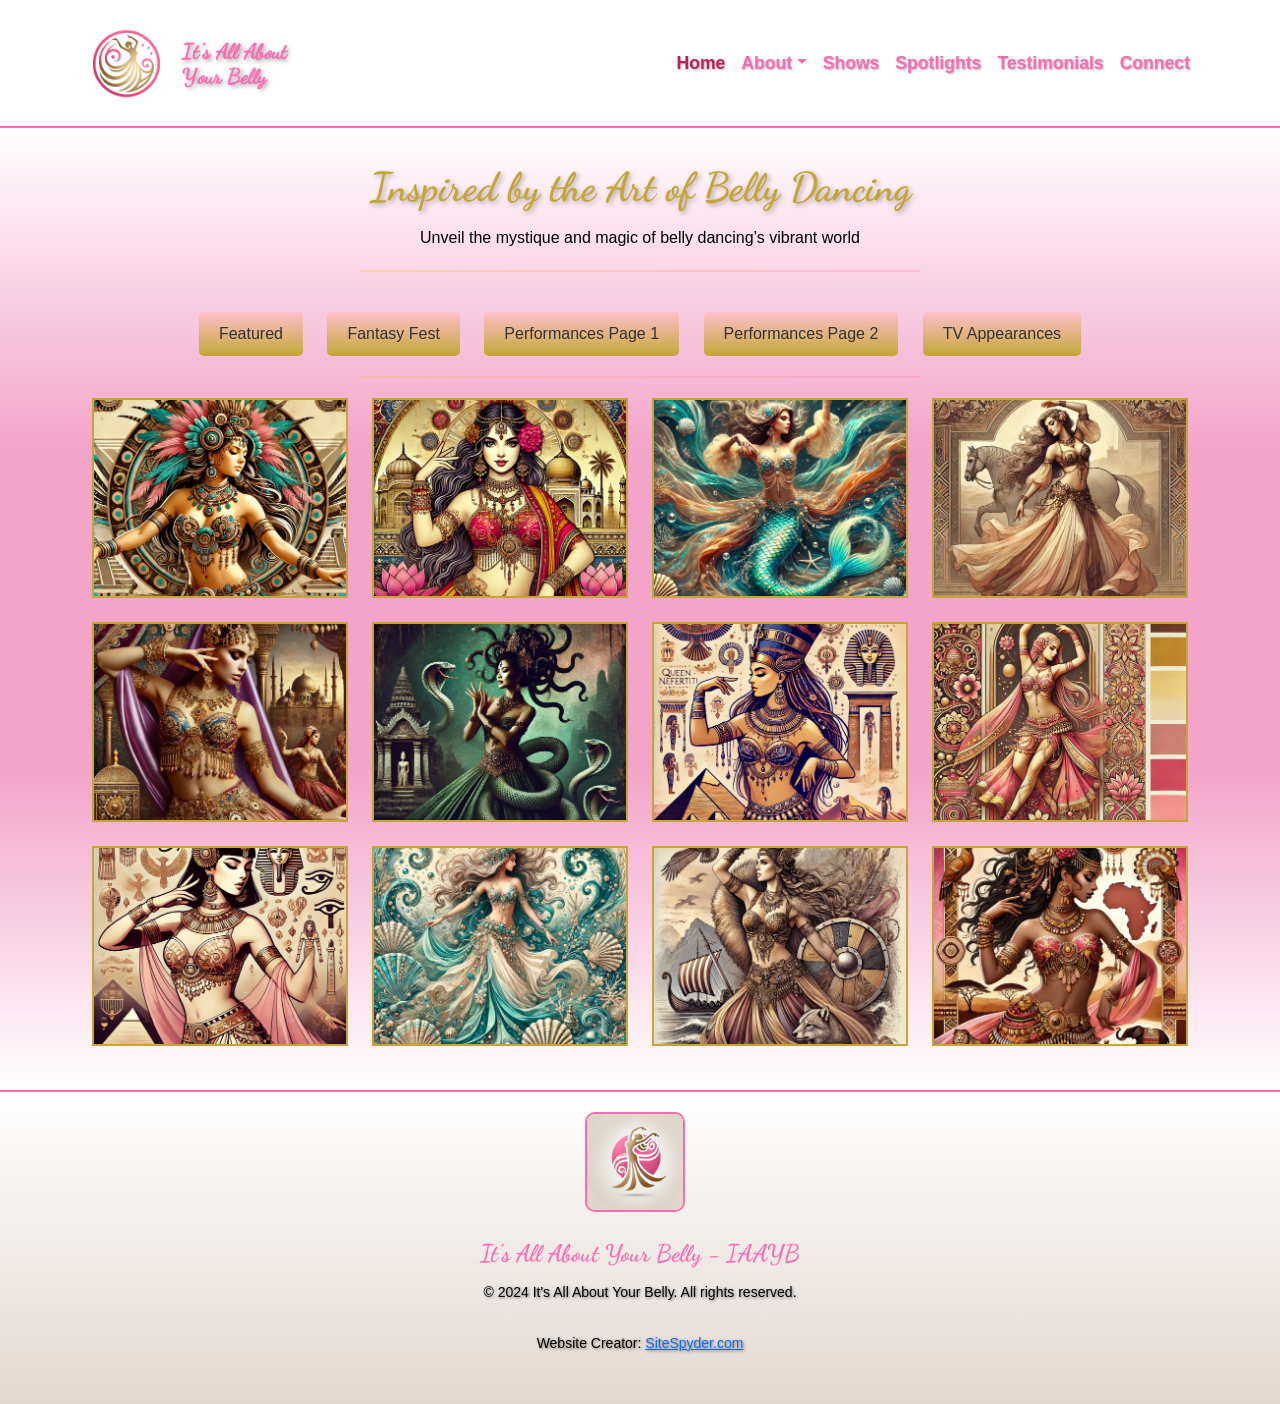
<file: featured.html>
<!DOCTYPE html>
<html lang="en">
<head>
    <meta charset="UTF-8">
    <meta name="viewport" content="width=device-width, initial-scale=1.0">
    <title>Featured Gallery</title>
    <!-- Bootstrap CSS -->
    <link rel="stylesheet" href="https://cdn.jsdelivr.net/npm/bootstrap@5.3.0/dist/css/bootstrap.min.css">
    <!-- Custom CSS (Your own styles) -->
    <link rel="stylesheet" href="css/gallery-styles.css"> <!-- This will handle the gallery and global styles -->
    <link rel="stylesheet" href="css/iaayb_styles-v2.css"> <!-- This will handle your branding and specific styles -->
    <!-- Fonts (If any) -->
    <link href="https://fonts.googleapis.com/css2?family=Dancing+Script:wght@400;700&display=swap" rel="stylesheet">
</head>

<body>

    <header>
        <nav id="navbar"></nav>
    </header>

    <!-- Main Content -->
    <main class="pink-gradient-bg">

        <h1>Inspired by the Art of Belly Dancing</h1>
        <p class="text-center">Unveil the mystique and magic of belly dancing’s vibrant world</p>
        
        <hr class="hr-custom">
        <p class="gallery-nav"></p>
        <hr class="hr-custom">

        <div class="container">
            <div id="gallery" class="row">
                <!-- Gallery will be dynamically populated by JavaScript -->
            </div>
        </div>

    </main>

    <footer id="footer"></footer>

    <!-- Bootstrap JS and Popper.js (Required for Bootstrap components) -->
    <script src="https://cdn.jsdelivr.net/npm/@popperjs/core@2.11.6/dist/umd/popper.min.js"></script>
    <script src="https://cdn.jsdelivr.net/npm/bootstrap@5.3.0/dist/js/bootstrap.min.js"></script>

    <!-- Your Custom JavaScript -->
    <script src="js/navbar.js"></script>
    <script src="js/footer.js"></script>

    <!-- For the Featured Album -->
    <script src="js/gallery-featured.js"></script>

    <!-- Mini Glaaery Nav -->
    <script src="js/gallery-nav.js"></script>




</body>
</html>
</file>
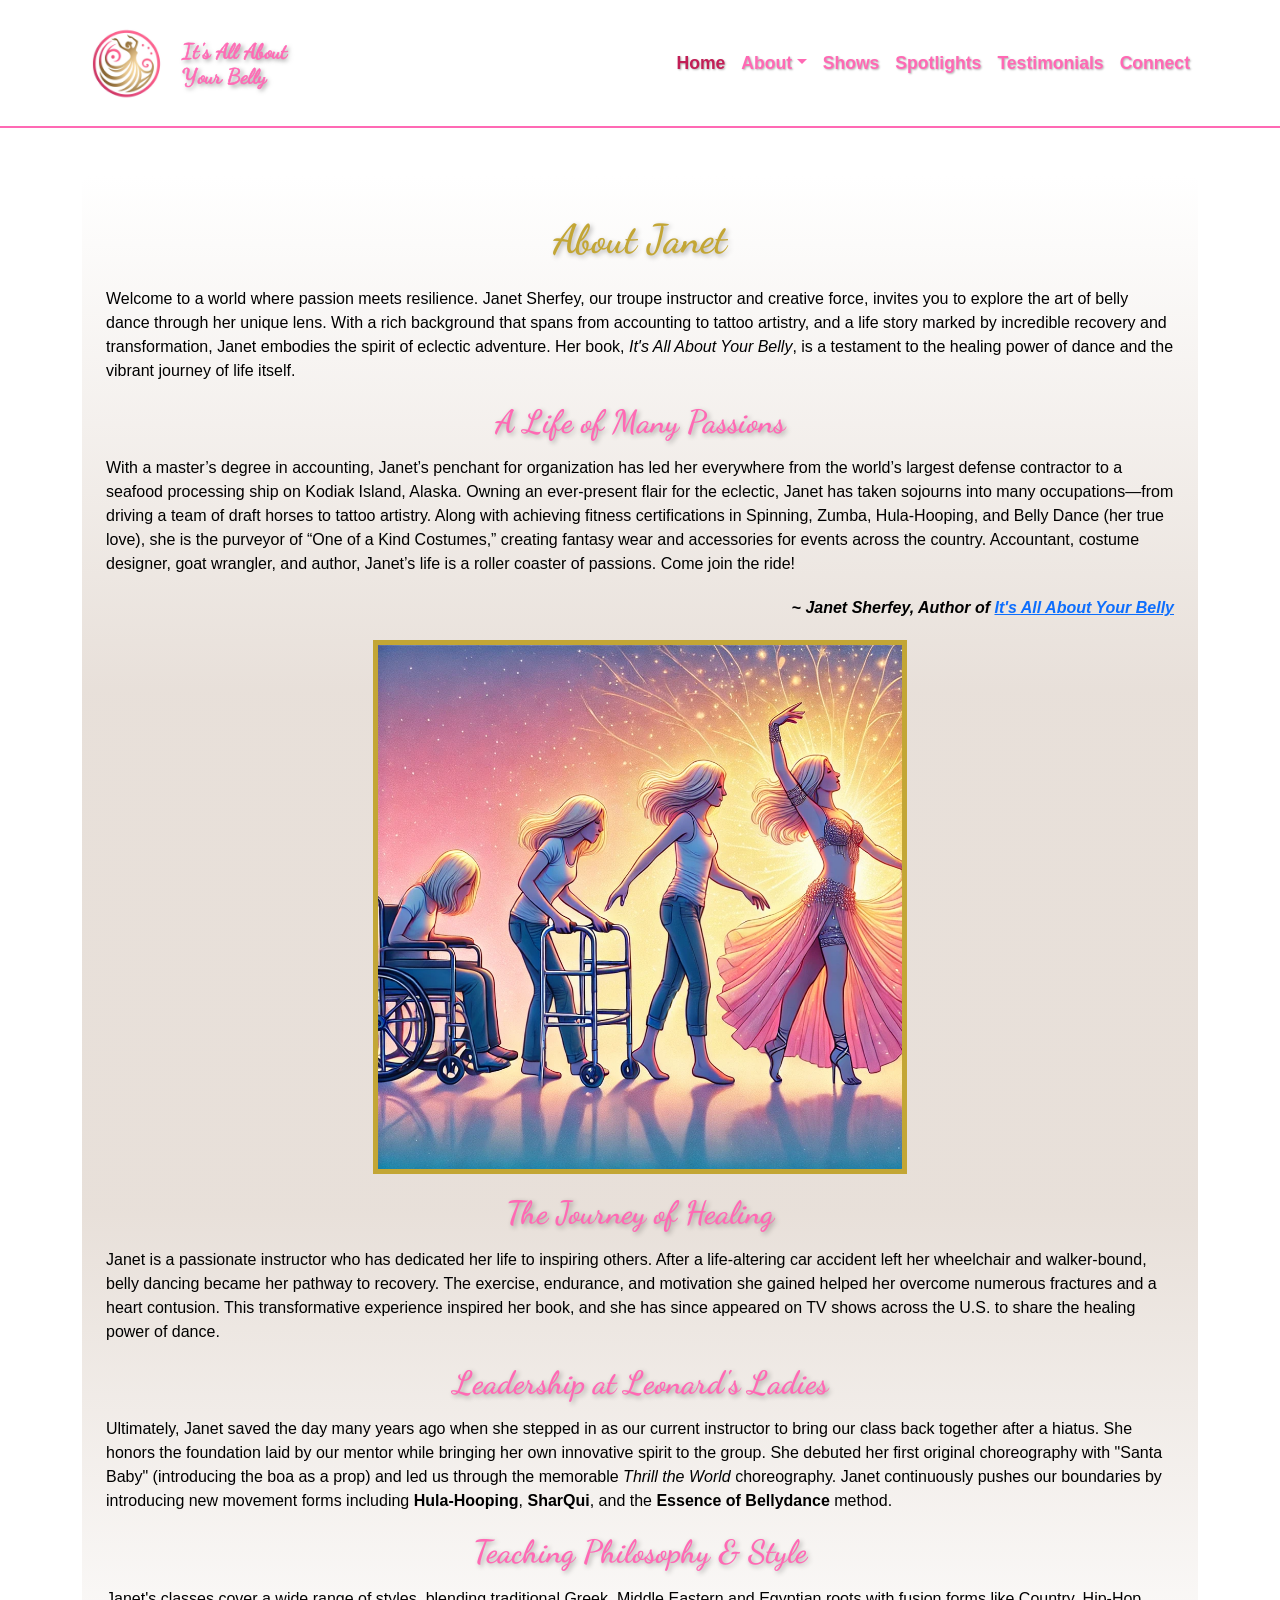
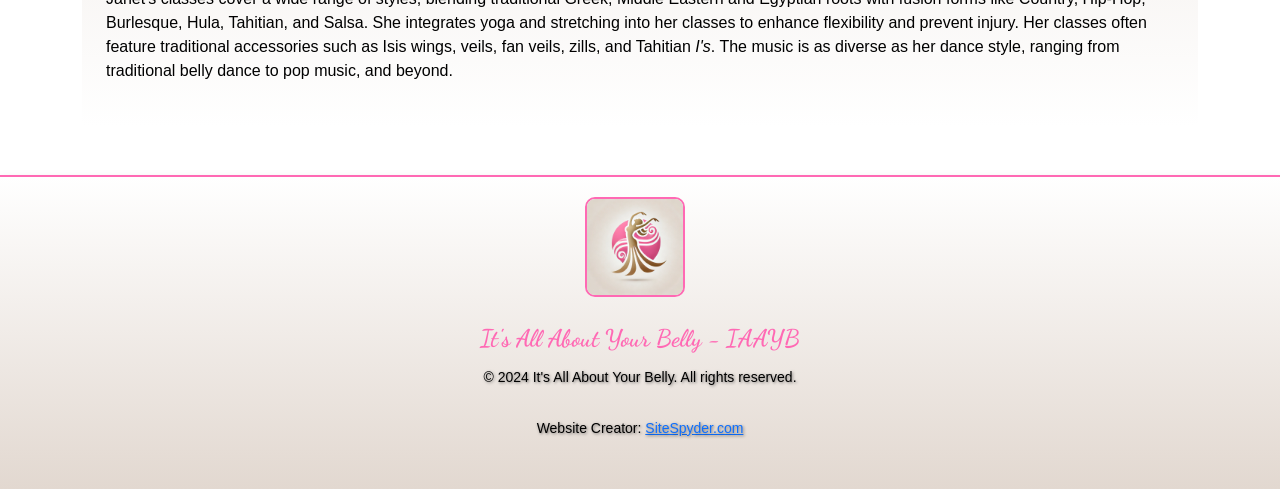
<file: Janets-Story.html>
<!DOCTYPE html>
<html lang="en">
<head>
    <meta charset="UTF-8">
    <meta name="viewport" content="width=device-width, initial-scale=1.0">
    <title>Janet Sherfey - Leonard's Ladies</title>
    <link rel="stylesheet" href="https://cdn.jsdelivr.net/npm/bootstrap@5.3.0/dist/css/bootstrap.min.css">
    <link rel="stylesheet" href="css/iaayb_styles-v2.css">
    <link href="https://fonts.googleapis.com/css2?family=Dancing+Script:wght@400;700&display=swap" rel="stylesheet">
</head>

<body>

    <header>
        <nav id="navbar"></nav>
    </header>
    
    <main class="container my-5">
        <section class="text-center">
            <div class="tan-gradient-bg p-4 rounded">
                <h1 class="mb-4">About Janet</h1>
                <p>Welcome to a world where passion meets resilience. Janet Sherfey, our troupe instructor and creative force, invites you to explore the art of belly dance through her unique lens. With a rich background that spans from accounting to tattoo artistry, and a life story marked by incredible recovery and transformation, Janet embodies the spirit of eclectic adventure. Her book, <em>It's All About Your Belly</em>, is a testament to the healing power of dance and the vibrant journey of life itself.</p>

                <h2>A Life of Many Passions</h2>
                <p>With a master’s degree in accounting, Janet’s penchant for organization has led her everywhere from the world’s largest defense contractor to a seafood processing ship on Kodiak Island, Alaska. Owning an ever-present flair for the eclectic, Janet has taken sojourns into many occupations—from driving a team of draft horses to tattoo artistry. Along with achieving fitness certifications in Spinning, Zumba, Hula-Hooping, and Belly Dance (her true love), she is the purveyor of “One of a Kind Costumes,” creating fantasy wear and accessories for events across the country. Accountant, costume designer, goat wrangler, and author, Janet’s life is a roller coaster of passions. Come join the ride!</p>
                
                <p class="author mt-3">~ Janet Sherfey, Author of <em><a href="URL_to_the_book" target="_blank">It's All About Your Belly</a></em></p>
                
                <p><img src="images/journey-3.webp" class="featured-img img-fluid mt-3" alt="Janet Sherfey"></p>
                
                <h2>The Journey of Healing</h2>
                <p>Janet is a passionate instructor who has dedicated her life to inspiring others. After a life-altering car accident left her wheelchair and walker-bound, belly dancing became her pathway to recovery. The exercise, endurance, and motivation she gained helped her overcome numerous fractures and a heart contusion. This transformative experience inspired her book, and she has since appeared on TV shows across the U.S. to share the healing power of dance.</p>
                
                <h2>Leadership at Leonard's Ladies</h2>
                <p>Ultimately, Janet saved the day many years ago when she stepped in as our current instructor to bring our class back together after a hiatus. She honors the foundation laid by our mentor while bringing her own innovative spirit to the group. She debuted her first original choreography with "Santa Baby" (introducing the boa as a prop) and led us through the memorable <em>Thrill the World</em> choreography. Janet continuously pushes our boundaries by introducing new movement forms including <strong>Hula-Hooping</strong>, <strong>SharQui</strong>, and the <strong>Essence of Bellydance</strong> method. </p>

                <h2>Teaching Philosophy & Style</h2>
                <p>Janet's classes cover a wide range of styles, blending traditional Greek, Middle Eastern and Egyptian roots with fusion forms like Country, Hip-Hop, Burlesque, Hula, Tahitian, and Salsa. She integrates yoga and stretching into her classes to enhance flexibility and prevent injury. Her classes often feature traditional accessories such as Isis wings, veils, fan veils, zills, and Tahitian <em>I's</em>. The music is as diverse as her dance style, ranging from traditional belly dance to pop music, and beyond.</p>
            </div>
        </section>
    </main>
    
    <footer id="footer"></footer>

    <script src="https://cdn.jsdelivr.net/npm/@popperjs/core@2.11.6/dist/umd/popper.min.js"></script>
    <script src="https://cdn.jsdelivr.net/npm/bootstrap@5.3.0/dist/js/bootstrap.min.js"></script>

    <script src="js/navbar.js"></script>
    <script src="js/footer.js"></script>
</body>
</html>
</file>
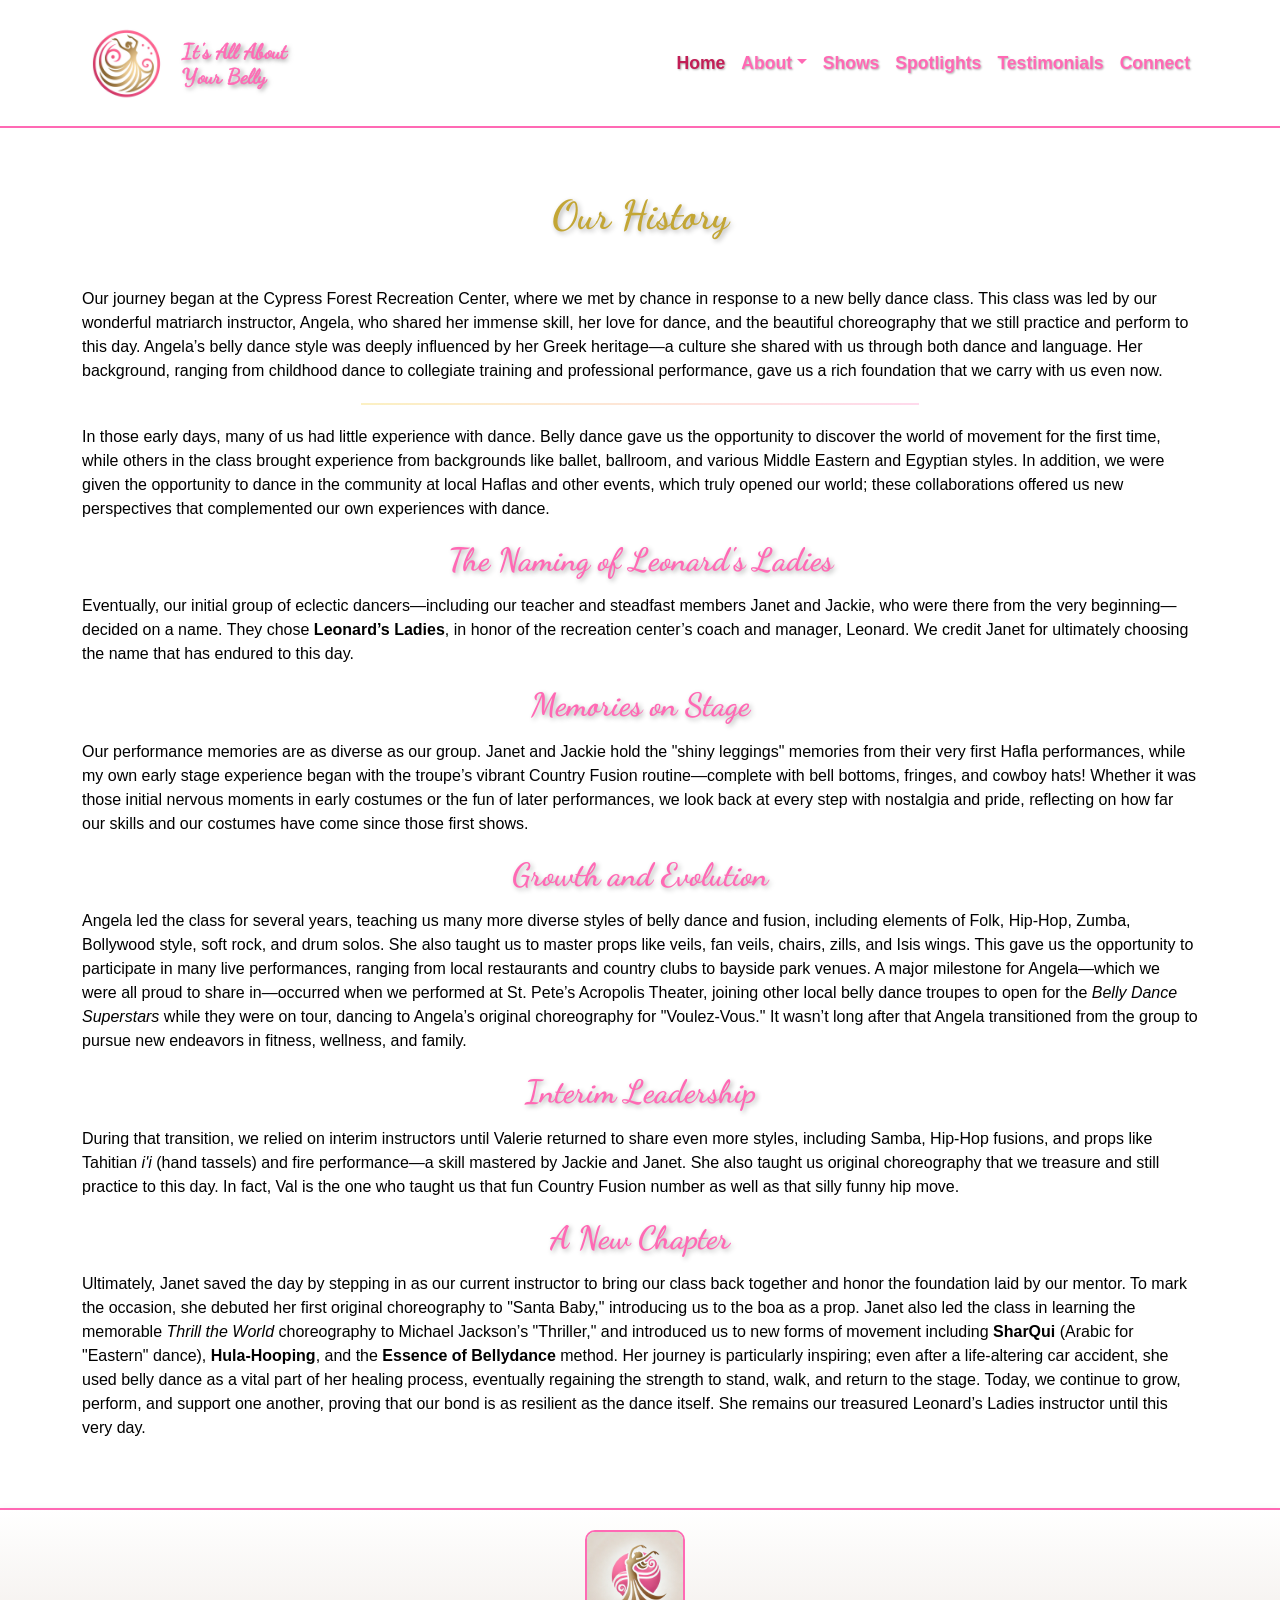
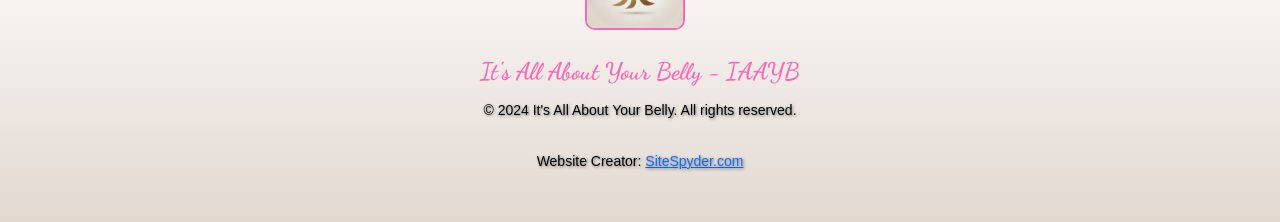
<file: Our-History.html>
<!DOCTYPE html>
<html lang="en">
<head>
    <meta charset="UTF-8">
    <meta name="viewport" content="width=device-width, initial-scale=1.0">
    <title>Our History - Leonard's Ladies</title>
    <link rel="stylesheet" href="https://cdn.jsdelivr.net/npm/bootstrap@5.3.0/dist/css/bootstrap.min.css">
    <link rel="stylesheet" href="css/iaayb_styles-v2.css">
    <link href="https://fonts.googleapis.com/css2?family=Dancing+Script:wght@400;700&display=swap" rel="stylesheet">
</head>

<body>

    <header>
        <nav id="navbar"></nav>
    </header>
    
    <main class="container my-5">
        <h1 class="text-center mb-5">Our History</h1>

        <section>
            <p>Our journey began at the Cypress Forest Recreation Center, where we met by chance in response to a new belly dance class. This class was led by our wonderful matriarch instructor, Angela, who shared her immense skill, her love for dance, and the beautiful choreography that we still practice and perform to this day. Angela’s belly dance style was deeply influenced by her Greek heritage—a culture she shared with us through both dance and language. Her background, ranging from childhood dance to collegiate training and professional performance, gave us a rich foundation that we carry with us even now.</p>

             <hr class="hr-custom">
            
            <p>In those early days, many of us had little experience with dance. Belly dance gave us the opportunity to discover the world of movement for the first time, while others in the class brought experience from backgrounds like ballet, ballroom, and various Middle Eastern and Egyptian styles. In addition, we were given the opportunity to dance in the community at local Haflas and other events, which truly opened our world; these collaborations offered us new perspectives that complemented our own experiences with dance.</p>

            <h2>The Naming of Leonard's Ladies</h2>
            <p>Eventually, our initial group of eclectic dancers—including our teacher and steadfast members Janet and Jackie, who were there from the very beginning—decided on a name. They chose <strong>Leonard’s Ladies</strong>, in honor of the recreation center’s coach and manager, Leonard. We credit Janet for ultimately choosing the name that has endured to this day.</p>

            <h2>Memories on Stage</h2>
            <p>Our performance memories are as diverse as our group. Janet and Jackie hold the "shiny leggings" memories from their very first Hafla performances, while my own early stage experience began with the troupe’s vibrant Country Fusion routine—complete with bell bottoms, fringes, and cowboy hats! Whether it was those initial nervous moments in early costumes or the fun of later performances, we look back at every step with nostalgia and pride, reflecting on how far our skills and our costumes have come since those first shows.</p>

            <h2>Growth and Evolution</h2>
            <p>Angela led the class for several years, teaching us many more diverse styles of belly dance and fusion, including elements of Folk, Hip-Hop, Zumba, Bollywood style, soft rock, and drum solos. She also taught us to master props like veils, fan veils, chairs, zills, and Isis wings. This gave us the opportunity to participate in many live performances, ranging from local restaurants and country clubs to bayside park venues. A major milestone for Angela—which we were all proud to share in—occurred when we performed at St. Pete’s Acropolis Theater, joining other local belly dance troupes to open for the <em>Belly Dance Superstars</em> while they were on tour, dancing to Angela’s original choreography for "Voulez-Vous." It wasn’t long after that Angela transitioned from the group to pursue new endeavors in fitness, wellness, and family.</p>

            <h2>Interim Leadership</h2>
            <p>During that transition, we relied on interim instructors until Valerie returned to share even more styles, including Samba, Hip-Hop fusions, and props like Tahitian <em>i'i</em> (hand tassels) and fire performance—a skill mastered by Jackie and Janet. She also taught us original choreography that we treasure and still practice to this day. In fact, Val is the one who taught us that fun Country Fusion number as well as that silly funny hip move.</p>

            <h2>A New Chapter</h2>
            <p>Ultimately, Janet saved the day by stepping in as our current instructor to bring our class back together and honor the foundation laid by our mentor. To mark the occasion, she debuted her first original choreography to "Santa Baby," introducing us to the boa as a prop. Janet also led the class in learning the memorable <em>Thrill the World</em> choreography to Michael Jackson’s "Thriller," and introduced us to new forms of movement including <strong>SharQui</strong> (Arabic for "Eastern" dance), <strong>Hula-Hooping</strong>, and the <strong>Essence of Bellydance</strong> method. Her journey is particularly inspiring; even after a life-altering car accident, she used belly dance as a vital part of her healing process, eventually regaining the strength to stand, walk, and return to the stage. Today, we continue to grow, perform, and support one another, proving that our bond is as resilient as the dance itself. She remains our treasured Leonard’s Ladies instructor until this very day.</p>
        </section>
    </main>
    
    <footer id="footer"></footer>

    <script src="https://cdn.jsdelivr.net/npm/@popperjs/core@2.11.6/dist/umd/popper.min.js"></script>
    <script src="https://cdn.jsdelivr.net/npm/bootstrap@5.3.0/dist/js/bootstrap.min.js"></script>

    <script src="js/navbar.js"></script>
    <script src="js/footer.js"></script>

</body>
</html>
</file>
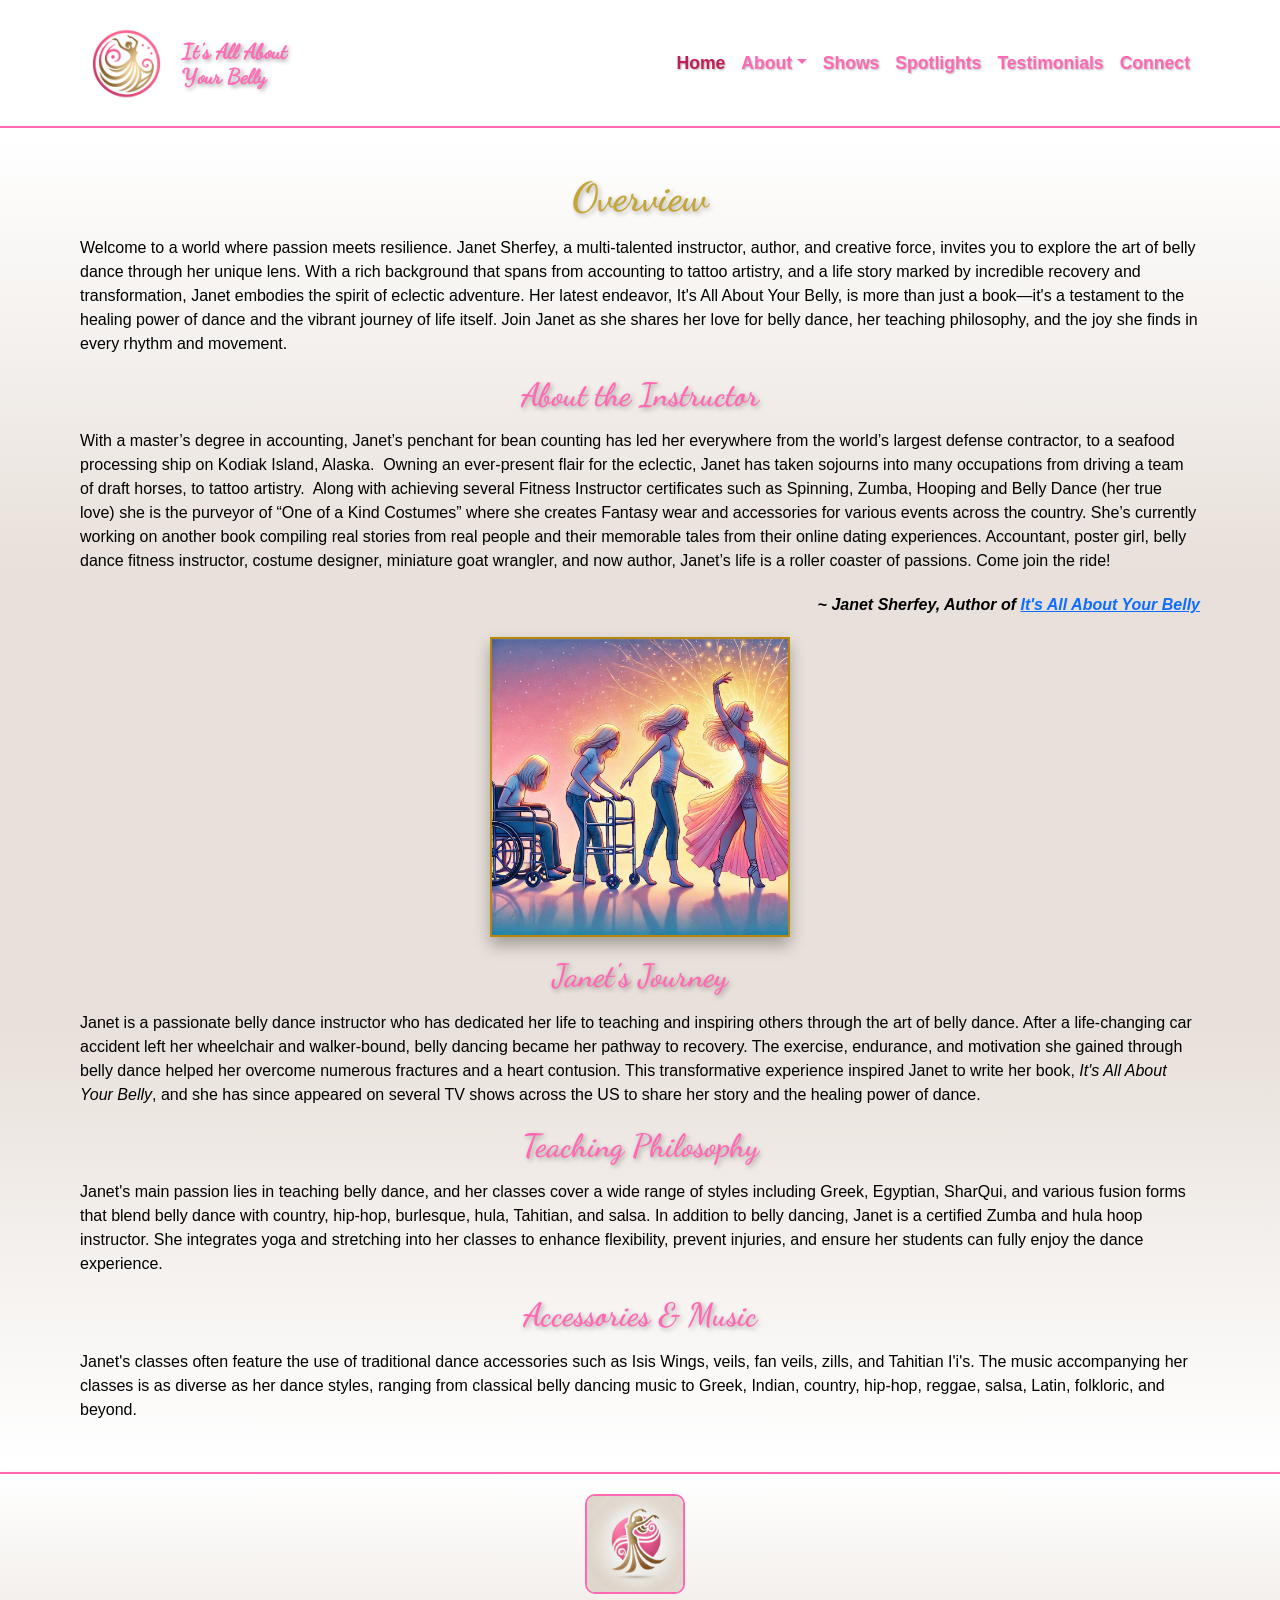
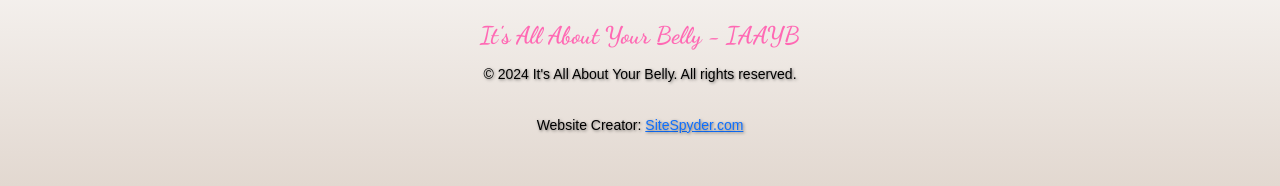
<file: overview.html>
<!DOCTYPE html>
<html lang="en">
<head>
    <meta charset="UTF-8">
    <meta name="viewport" content="width=device-width, initial-scale=1.0">
    <title>Overview</title>
    <!-- Bootstrap CSS -->
    <link rel="stylesheet" href="https://cdn.jsdelivr.net/npm/bootstrap@5.3.0/dist/css/bootstrap.min.css">
    <!-- Custom CSS (Your own styles) -->
    <link rel="stylesheet" href="css/iaayb_styles-v2.css">
    <!-- Fonts (If any) -->
    <link href="https://fonts.googleapis.com/css2?family=Dancing+Script:wght@400;700&display=swap" rel="stylesheet">
</head>

<body>

    <header>
        <nav id="navbar"></nav>
    </header>
    
    <!-- Main Content Section -->
    <main>
        <section class="featured-book text-center">
            <div class="tan-gradient-bg">
                    <h1>Overview</h1>
                    <p>Welcome to a world where passion meets resilience. Janet Sherfey, a multi-talented instructor, author, and creative force, invites you to explore the art of belly dance through her unique lens. With a rich background that spans from accounting to tattoo artistry, and a life story marked by incredible recovery and transformation, Janet embodies the spirit of eclectic adventure. Her latest endeavor, It's All About Your Belly, is more than just a book—it's a testament to the healing power of dance and the vibrant journey of life itself. Join Janet as she shares her love for belly dance, her teaching philosophy, and the joy she finds in every rhythm and movement.</p>
                    <h2>About the Instructor</h2>
                    <p>With a master’s degree in accounting, Janet’s penchant for bean counting has led her everywhere from the world’s largest defense contractor, to a seafood processing ship on Kodiak Island, Alaska.  Owning an ever-present flair for the eclectic, Janet has taken sojourns into many occupations from driving a team of draft horses, to tattoo artistry.  Along with achieving several Fitness Instructor certificates such as Spinning, Zumba, Hooping and Belly Dance (her true love) she is the purveyor of “One of a Kind Costumes” where she creates Fantasy wear and accessories for various events across the country. She’s currently working on another book compiling real stories from real people and their memorable tales from their online dating experiences. Accountant, poster girl, belly dance fitness instructor, costume designer, miniature goat wrangler, and now author, Janet’s life is a roller coaster of passions. Come join the ride!</p>
                    <p class="author">~ Janet Sherfey, Author of <em><a href="URL_to_the_book" target="_blank">It's All About Your Belly</a></em></p>
                    
                    <p><img src="images/journey-3.webp" class="featured-img"></p>
                    
                    <h2>Janet's Journey</h2>
                    <p>Janet is a passionate belly dance instructor who has dedicated her life to teaching and inspiring others through the art of belly dance. After a life-changing car accident left her wheelchair and walker-bound, belly dancing became her pathway to recovery. The exercise, endurance, and motivation she gained through belly dance helped her overcome numerous fractures and a heart contusion. This transformative experience inspired Janet to write her book, <em>It's All About Your Belly</em>, and she has since appeared on several TV shows across the US to share her story and the healing power of dance.</p>
                    <h2>Teaching Philosophy</h2>
                    <p>Janet's main passion lies in teaching belly dance, and her classes cover a wide range of styles including Greek, Egyptian, SharQui, and various fusion forms that blend belly dance with country, hip-hop, burlesque, hula, Tahitian, and salsa. In addition to belly dancing, Janet is a certified Zumba and hula hoop instructor. She integrates yoga and stretching into her classes to enhance flexibility, prevent injuries, and ensure her students can fully enjoy the dance experience.</p>
                    <h2>Accessories & Music</h2>
                    <p>Janet's classes often feature the use of traditional dance accessories such as Isis Wings, veils, fan veils, zills, and Tahitian I'i's. The music accompanying her classes is as diverse as her dance styles, ranging from classical belly dancing music to Greek, Indian, country, hip-hop, reggae, salsa, Latin, folkloric, and beyond.</p>
            </div>
        </section>

    </main>
    
    <footer id="footer"></footer>

    <!-- Bootstrap JS and Popper.js (Required for Bootstrap components) -->
    <script src="https://cdn.jsdelivr.net/npm/@popperjs/core@2.11.6/dist/umd/popper.min.js"></script>
    <script src="https://cdn.jsdelivr.net/npm/bootstrap@5.3.0/dist/js/bootstrap.min.js"></script>

    <!-- Your Custom JavaScript -->
    <script src="js/navbar.js"></script>
    <script src="js/footer.js"></script>

</body>

</html>
</file>
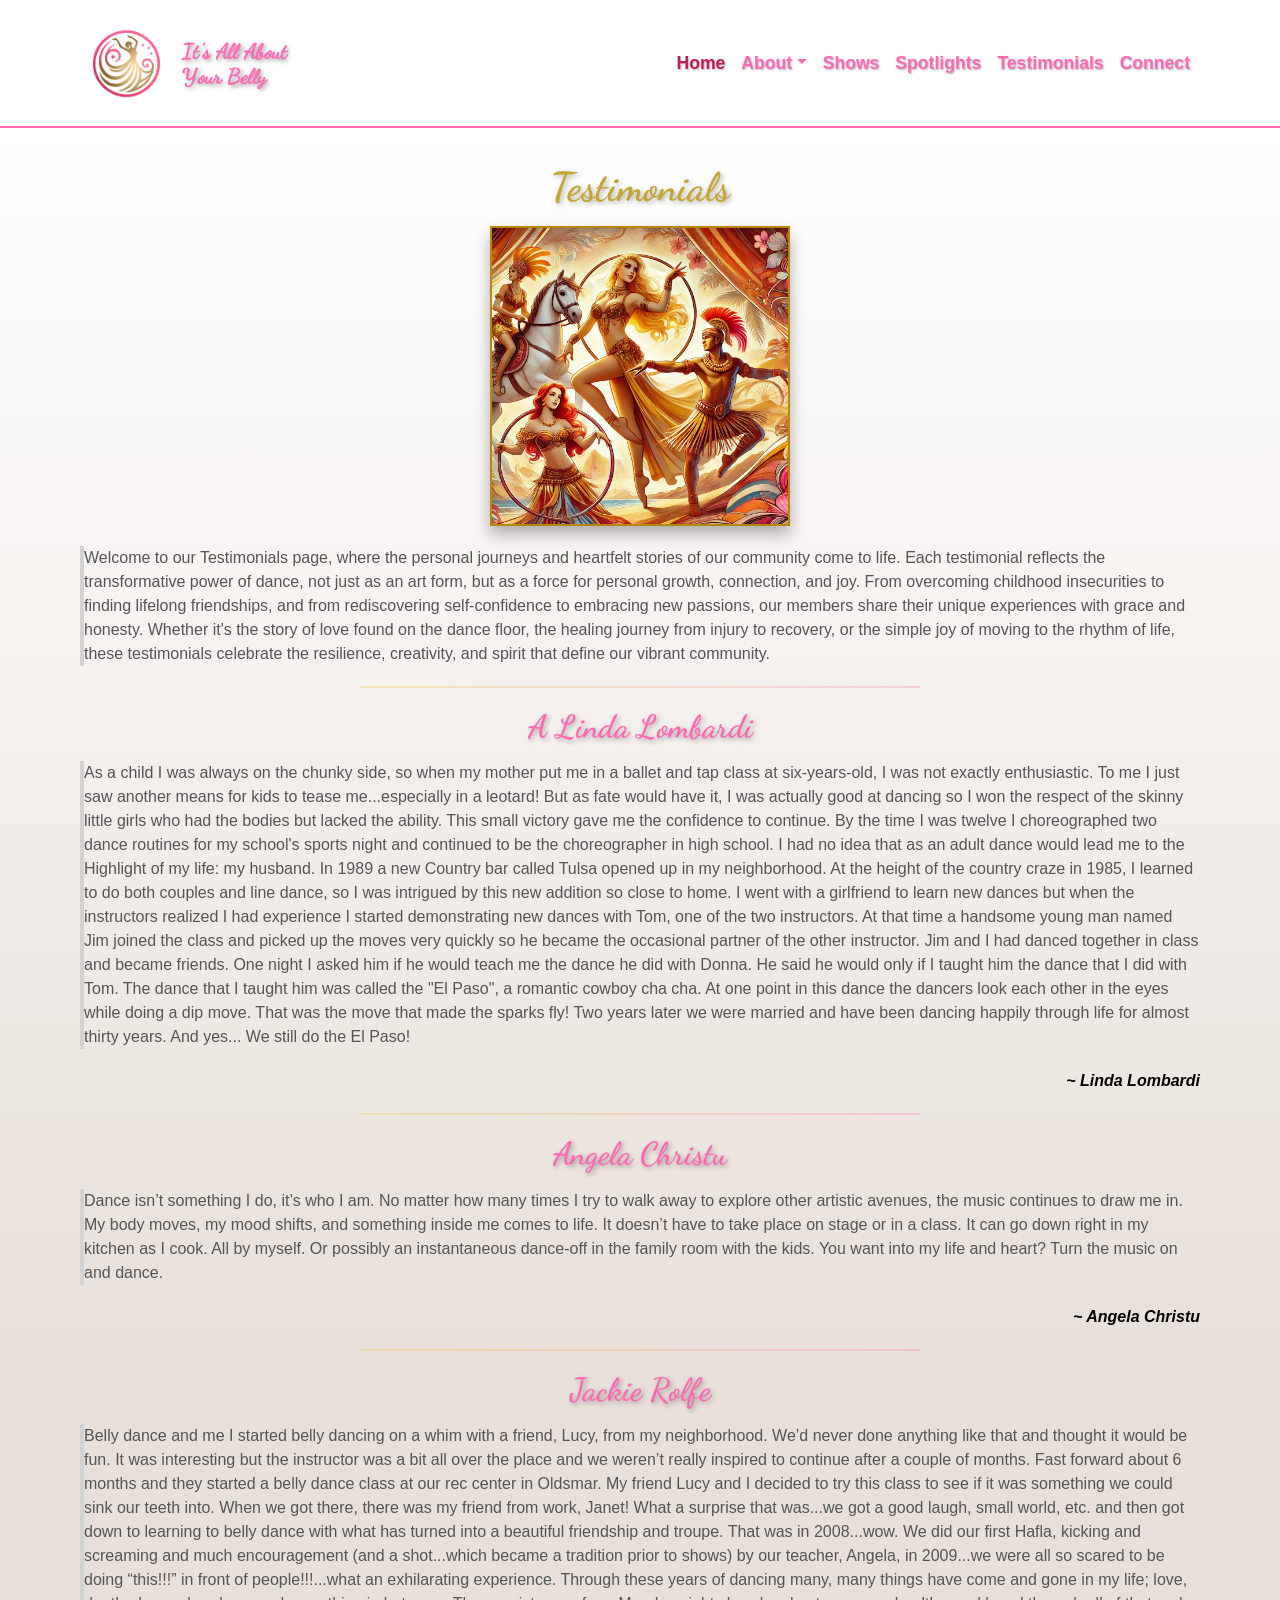
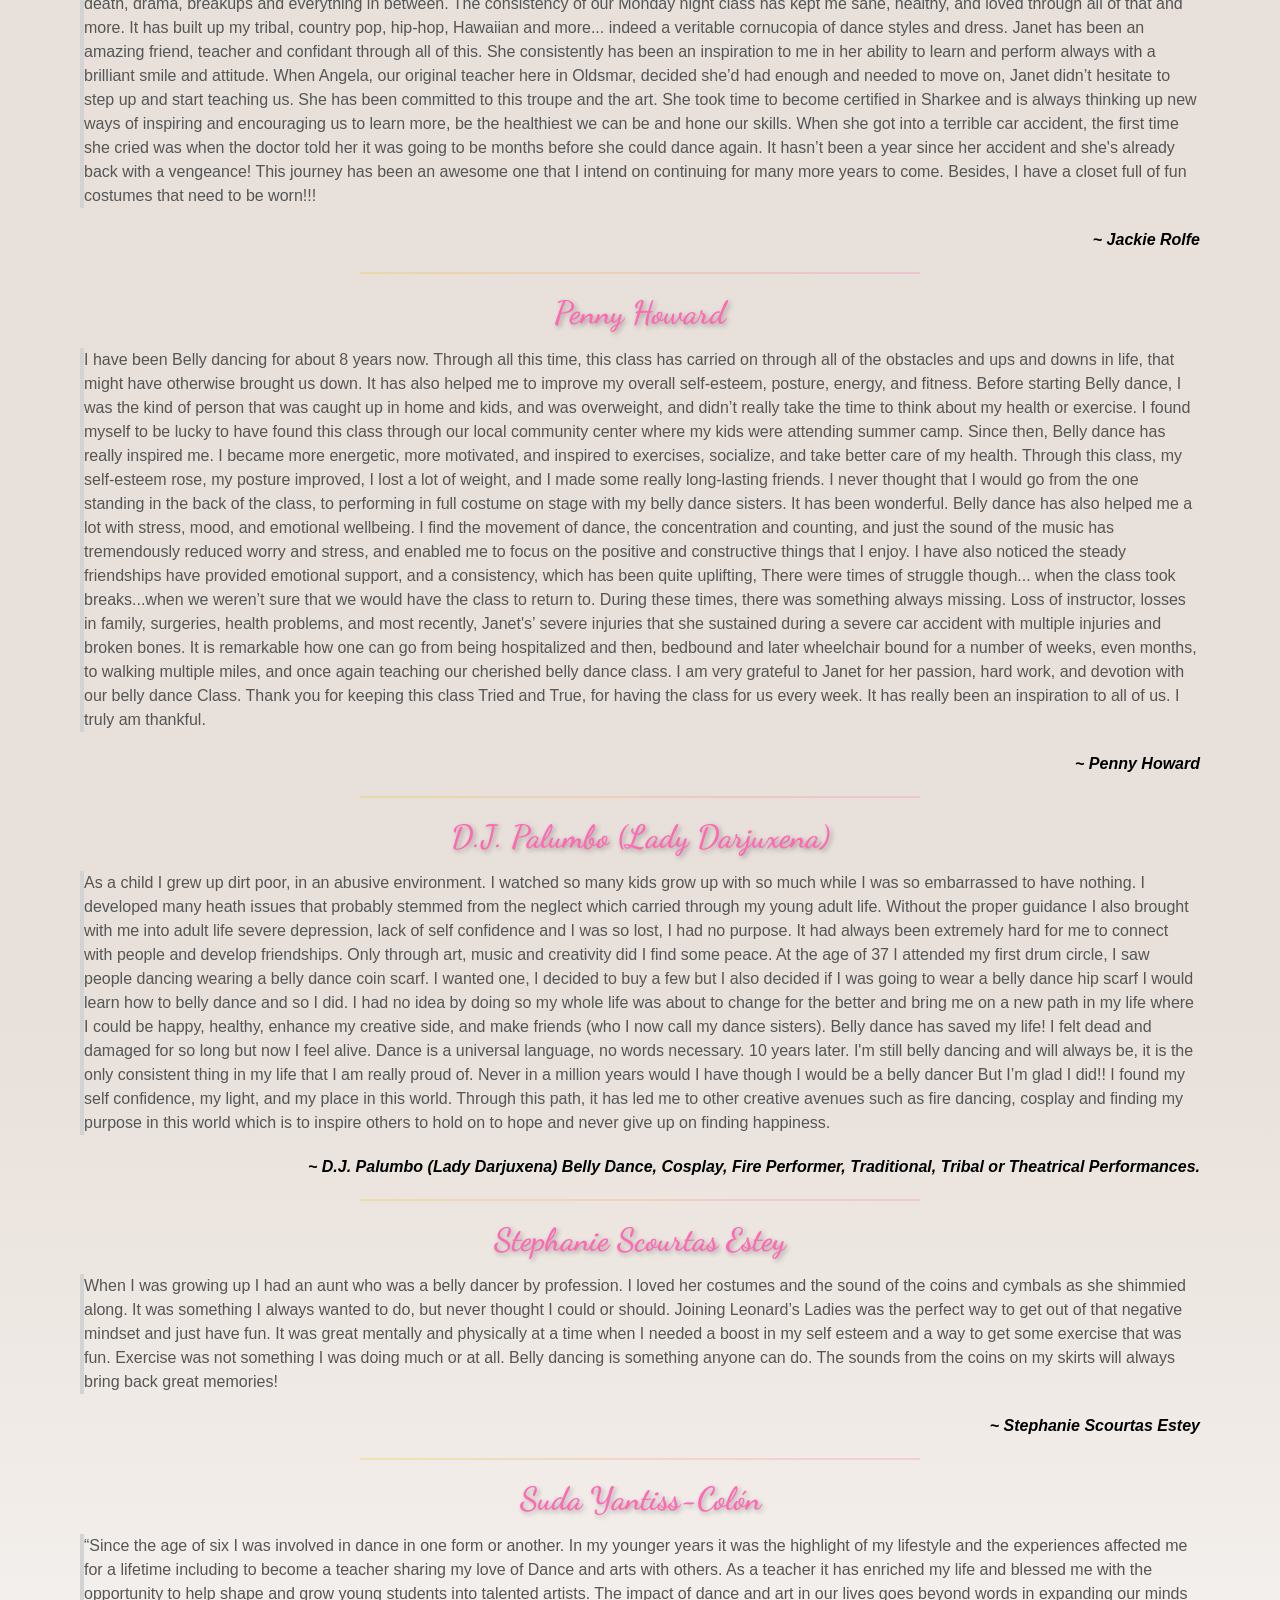
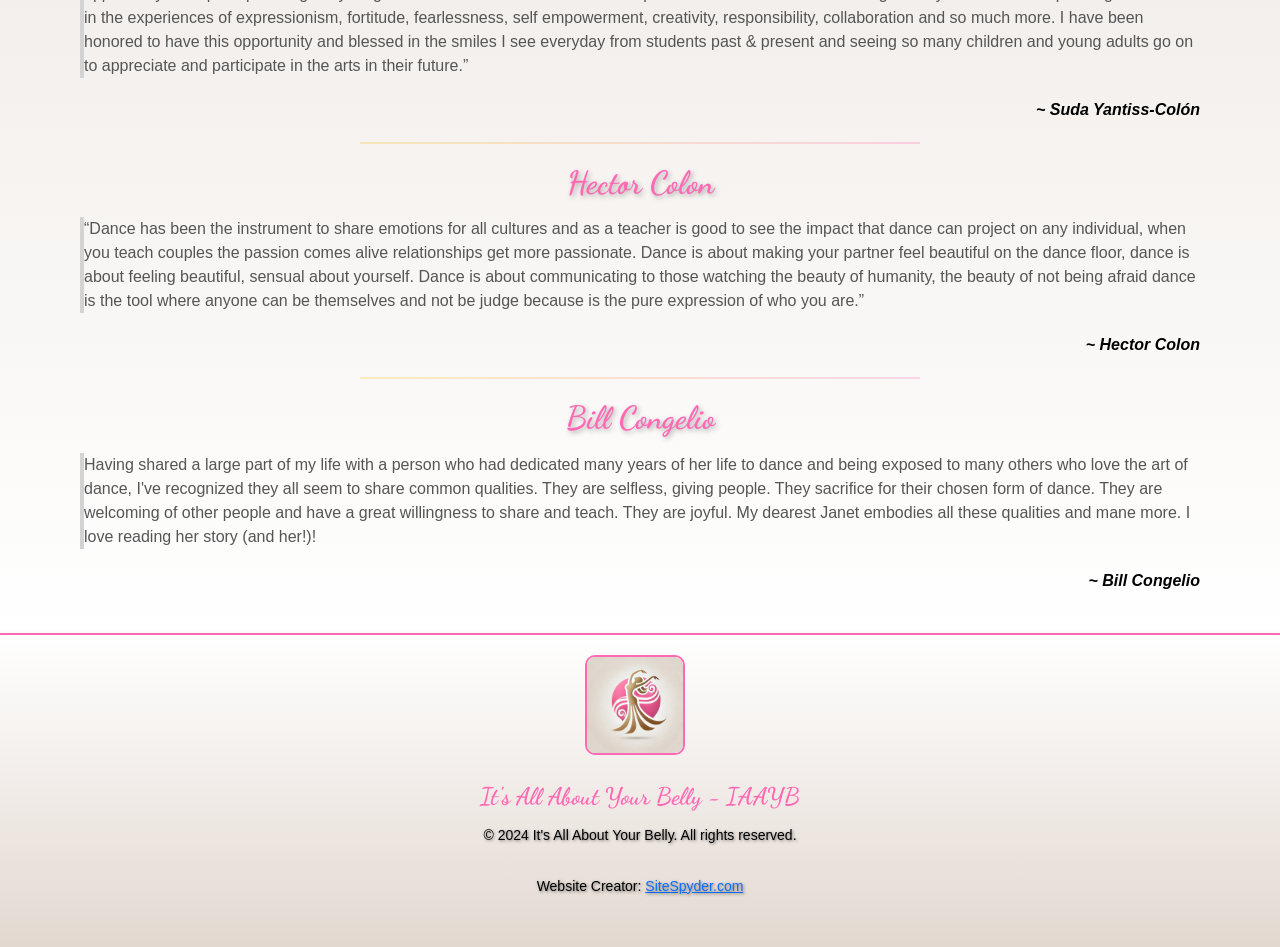
<file: testimonials.html>
<!DOCTYPE html>
<html lang="en">

<head>
    <meta charset="UTF-8">
    <meta name="viewport" content="width=device-width, initial-scale=1.0">
    <title>Testimonials</title>
    <!-- Bootstrap CSS -->
    <link rel="stylesheet" href="https://cdn.jsdelivr.net/npm/bootstrap@5.3.0/dist/css/bootstrap.min.css">
    <!-- Custom CSS (Your own styles) -->
    <link rel="stylesheet" href="css/iaayb_styles-v2.css">
    <!-- Fonts (If any) -->
    <link href="https://fonts.googleapis.com/css2?family=Dancing+Script:wght@400;700&display=swap" rel="stylesheet">
</head>

<body>

    <header>
        <nav id="navbar"></nav>
    </header>

    <!-- Main Content Section -->
    <main>
        <section class="tan-gradient-bg featured-book">
            <div>
                <h1>Testimonials</h1>
                <p><img src="images/IAAYB-2.webp" class="featured-img"></p>
            </div>

            <p class="testimonial">
                Welcome to our Testimonials page, where the personal journeys and heartfelt stories of our community come to life. 
                Each testimonial reflects the transformative power of dance, not just as an art form, but as a force for personal growth, connection, and joy. 
                From overcoming childhood insecurities to finding lifelong friendships, and from rediscovering self-confidence to embracing new passions, 
                our members share their unique experiences with grace and honesty. Whether it's the story of love found on the dance floor, 
                the healing journey from injury to recovery, or the simple joy of moving to the rhythm of life, 
                these testimonials celebrate the resilience, creativity, and spirit that define our vibrant community.
            </p>

            <hr class="hr-custom">

            <h2>A Linda Lombardi</h2>
            <p class="testimonial">                
                As a child I was always on the chunky side, so when my mother put me in a ballet and tap class at
                six-years-old, I was not exactly enthusiastic. To me I just saw another means for kids to tease me...especially in
                a leotard! But as fate would have it, I was actually good at dancing so I won the respect of the skinny little girls who had the bodies
                but lacked the ability. This small victory gave me the confidence to continue. By the time I was twelve I choreographed two
                dance routines for my school's sports night and continued to be the choreographer in high school. I had no idea that as an adult dance would
                lead me to the Highlight of my life: my husband. In 1989 a new Country bar called Tulsa opened up in my neighborhood. At the height of the country
                craze in 1985, I learned to do both couples and line dance, so I was intrigued by this new addition so close to home.
                I went with a girlfriend to learn new dances but when the instructors realized I had experience I
                started demonstrating new dances with Tom, one of the two instructors. At that time a handsome young man named Jim joined the class and picked
                up the moves very quickly so he became the occasional partner of the other instructor. Jim and I had danced together in class
                and became friends. One night I asked him if he would teach me the dance he did with Donna. He said he would only if I
                taught him the dance that I did with Tom. The dance that I taught him was called the "El Paso", a romantic cowboy cha cha. At one point in
                this dance the dancers look each other in the eyes while doing a dip move. That was the move that made the sparks fly! Two years later we were married
                and have been dancing happily through life for almost thirty years. And yes... We still do the El Paso!
            </p>
            <p class="author">~ Linda Lombardi</p>

            <hr class="hr-custom">

            <h2>Angela Christu</h2>
            <p class="testimonial">
                Dance isn’t something I do, it’s who I am. No matter how many times I try to walk away to explore
                other artistic avenues, the music continues to draw me in. My body moves, my mood shifts, and something inside me comes to
                life. It doesn’t have to take place on stage or in a class. It can go down right in my kitchen as I
                cook. All by myself. Or possibly an instantaneous dance-off in the family room with the kids. You want into my life and
                heart? Turn the music on and dance.
            </p>
            <p class="author">~ Angela Christu</p>

            <hr class="hr-custom">

            <h2>Jackie Rolfe</h2>
            <p class="testimonial">                
                Belly dance and me I started belly dancing on a whim with a friend, Lucy, from my neighborhood.
                We’d never done anything like that and thought it would be fun. It was interesting but the
                instructor was a bit all over the place and we weren’t really inspired to continue after a couple of months. Fast forward about 6 months and
                they started a belly dance class at our rec center in Oldsmar. My friend Lucy and I decided to try
                this class to see if it was something we could sink our teeth into. When we got there, there was my
                friend from work, Janet! What a surprise that was...we got a good laugh, small world, etc. and then
                got down to learning to belly dance with what has turned into a beautiful friendship and troupe.
                That was in 2008...wow. We did our first Hafla, kicking and screaming and much encouragement (and a
                shot...which became a tradition prior to shows) by our teacher, Angela, in 2009...we were all so
                scared to be doing “this!!!” in front of people!!!...what an exhilarating experience. Through these
                years of dancing many, many things have come and gone in my life; love, death, drama, breakups and
                everything in between. The consistency of our Monday night class has kept me sane, healthy, and
                loved through all of that and more. It has built up my tribal, country pop, hip-hop, Hawaiian and more...
                indeed a veritable cornucopia of dance styles and dress. Janet has been an amazing friend, teacher and confidant through all of this. 
                She consistently has been an inspiration to me in her ability to learn and perform always with a brilliant smile and attitude. 
                When Angela, our original teacher here in Oldsmar, decided she’d had enough and needed to move on, 
                Janet didn’t hesitate to step up and start teaching us. She has been committed to this troupe and the art. 
                She took time to become certified in Sharkee and is always thinking up new ways of inspiring and encouraging us to learn more, 
                be the healthiest we can be and hone our skills. When she got into a terrible car accident, 
                the first time she cried was when the doctor told her it was going to be months before she could dance again. 
                It hasn’t been a year since her accident and she's already back with a vengeance!
                This journey has been an awesome one that I intend on continuing for many more years to come.
                Besides, I have a closet full of fun costumes that need to be worn!!!                
            </p>
            <p class="author">~ Jackie Rolfe</p>

            <hr class="hr-custom">

            <h2>Penny Howard</h2> 
            <p class="testimonial">            
                I have been Belly dancing for about 8 years now. Through all this time, this class has carried on through all of the obstacles and ups and downs in life, 
                that might have otherwise brought us down. It has also helped me to improve my overall self-esteem, posture, energy, and fitness. Before starting Belly dance, 
                I was the kind of person that was caught up in home and kids, and was overweight, and didn’t really take the time to think about my health or exercise. 
                I found myself to be lucky to have found this class through our local community center where my kids were attending summer camp. 
                Since then, Belly dance has really inspired me. I became more energetic, more motivated, and inspired to exercises, socialize, 
                and take better care of my health. Through this class, my self-esteem rose, my posture improved, I lost a lot of weight, and I made some really long-lasting friends. 
                I never thought that I would go from the one standing in the back of the class, to performing in full costume on stage with my belly dance sisters. 
                It has been wonderful. Belly dance has also helped me a lot with stress, mood, and emotional wellbeing. I find the movement of dance, the concentration and counting, 
                and just the sound of the music has tremendously reduced worry and stress, and enabled me to focus on the positive and constructive things that I enjoy. 
                I have also noticed the steady friendships have provided emotional support, and a consistency, which has been quite uplifting, There were times of struggle though... 
                when the class took breaks...when we weren’t sure that we would have the class to return to. During these times, there was something always missing. 
                Loss of instructor, losses in family, surgeries, health problems, and most recently, Janet's’ severe injuries that she sustained during a severe car accident 
                with multiple injuries and broken bones. It is remarkable how one can go from being hospitalized and then, bedbound and later wheelchair bound for a number of weeks, 
                even months, to walking multiple miles, and once again teaching our cherished belly dance class. I am very grateful to Janet for her passion, hard work, 
                and devotion with our belly dance Class. Thank you for keeping this class Tried and True, for having the class for us every week. 
                It has really been an inspiration to all of us. I truly am thankful.                
             </p>
             <p class="author">~ Penny Howard</p>

             <hr class="hr-custom">

             <h2>D.J. Palumbo (Lady Darjuxena)</h2>
            <p class="testimonial">                
                As a child I grew up dirt poor, in an abusive environment. I watched so many kids grow up with so much while I was so embarrassed to have nothing. 
                I developed many heath issues that probably stemmed from the neglect which carried through my young adult life. 
                Without the proper guidance I also brought with me into adult life severe depression, lack of self confidence and I was so lost, I had no purpose. 
                It had always been extremely hard for me to connect with people and develop friendships. Only through art, music and creativity did I find some peace. 
                At the age of 37 I attended my first drum circle, I saw people dancing wearing a belly dance coin scarf. I wanted one, 
                I decided to buy a few but I also decided if I was going to wear a belly dance hip scarf I would learn how to belly dance and so I did. 
                I had no idea by doing so my whole life was about to change for the better and bring me on a new path in my life where 
                I could be happy, healthy, enhance my creative side, and make friends (who I now call my dance sisters). 
                Belly dance has saved my life! I felt dead and damaged for so long but now I feel alive. Dance is a universal language, 
                no words necessary. 10 years later. I'm still belly dancing and will always be, it is the only consistent thing in my life that 
                I am really proud of. Never in a million years would I have though I would be a belly dancer But I’m glad I did!! 
                I found my self confidence, my light, and my place in this world. Through this path, 
                it has led me to other creative avenues such as fire dancing, cosplay and finding my purpose in this world 
                which is to inspire others to hold on to hope and never give up on finding happiness.                
            </p>
            <p class="author">~ D.J. Palumbo (Lady Darjuxena) Belly Dance, Cosplay, Fire Performer, Traditional, Tribal or Theatrical Performances.</p>

            <hr class="hr-custom">

            <h2>Stephanie Scourtas Estey</h2>
            <p class="testimonial">
                    When I was growing up I had an aunt who was a belly dancer by profession. I loved her costumes and the sound of the coins and cymbals as she shimmied along. 
                    It was something I always wanted to do, but never thought I could or should. Joining Leonard’s Ladies was the perfect way to get out of that negative mindset 
                    and just have fun. It was great mentally and physically at a time when I needed a boost in my self esteem and a way to get some exercise that was fun. 
                    Exercise was not something I was doing much or at all. Belly dancing is something anyone can do. The sounds from the coins on my skirts will always bring back great memories!                
            </p>
            <p class="author">~ Stephanie Scourtas Estey</p>

            <hr class="hr-custom">

            <h2>Suda Yantiss-Colón</h2>
            <p class="testimonial">                    
                    “Since the age of six I was involved in dance in one form or another. In my younger years it was the highlight of my lifestyle 
                    and the experiences affected me for a lifetime including to become a teacher sharing my love of Dance and arts with others. 
                    As a teacher it has enriched my life and blessed me with the opportunity to help shape and grow young students into talented artists. 
                    The impact of dance and art in our lives goes beyond words in expanding our minds in the experiences of 
                    expressionism, fortitude, fearlessness, self empowerment, creativity, responsibility, collaboration and so much more. 
                    I have been honored to have this opportunity and blessed in the smiles I see everyday from students past & present 
                    and seeing so many children and young adults go on to appreciate and participate in the arts in their future.”                    
           </p>
           <p class="author"> ~ Suda Yantiss-Colón</p>

           <hr class="hr-custom">

           <h2>Hector Colon</h2>
            <p class="testimonial">                
                “Dance has been the instrument to share emotions for all cultures and as a teacher is good to see the impact that dance can project on any individual, 
                when you teach couples the passion comes alive relationships get more passionate. Dance is about making your partner feel beautiful on the dance floor, 
                dance is about feeling beautiful, sensual about yourself. Dance is about communicating to those watching the beauty of humanity, 
                the beauty of not being afraid dance is the tool where anyone can be themselves and not be judge because is the pure expression of who you are.”                
             </p>
             <p class="author">~ Hector Colon</p>

             <hr class="hr-custom">

             <h2>Bill Congelio</h2>
            <p class="testimonial">                
                Having shared a large part of my life with a person who had dedicated many years of her life to dance and being exposed to many others who love the art of dance, 
                I've recognized they all seem to share common qualities. They are selfless, giving people. They sacrifice for their chosen form of dance. 
                They are welcoming of other people and have a great willingness to share and teach. They are joyful. My dearest Janet embodies all these qualities and mane more.
                I love reading her story (and her!)!                
            </p>
            <p class="author">~ Bill Congelio</p>

        </section>

    </main>

    <footer id="footer"></footer>

    <!-- Bootstrap JS and Popper.js (Required for Bootstrap components) -->
    <script src="https://cdn.jsdelivr.net/npm/@popperjs/core@2.11.6/dist/umd/popper.min.js"></script>
    <script src="https://cdn.jsdelivr.net/npm/bootstrap@5.3.0/dist/js/bootstrap.min.js"></script>

    <!-- Your Custom JavaScript -->
    <script src="js/navbar.js"></script>
    <script src="js/footer.js"></script>

</body>

</html>
</file>
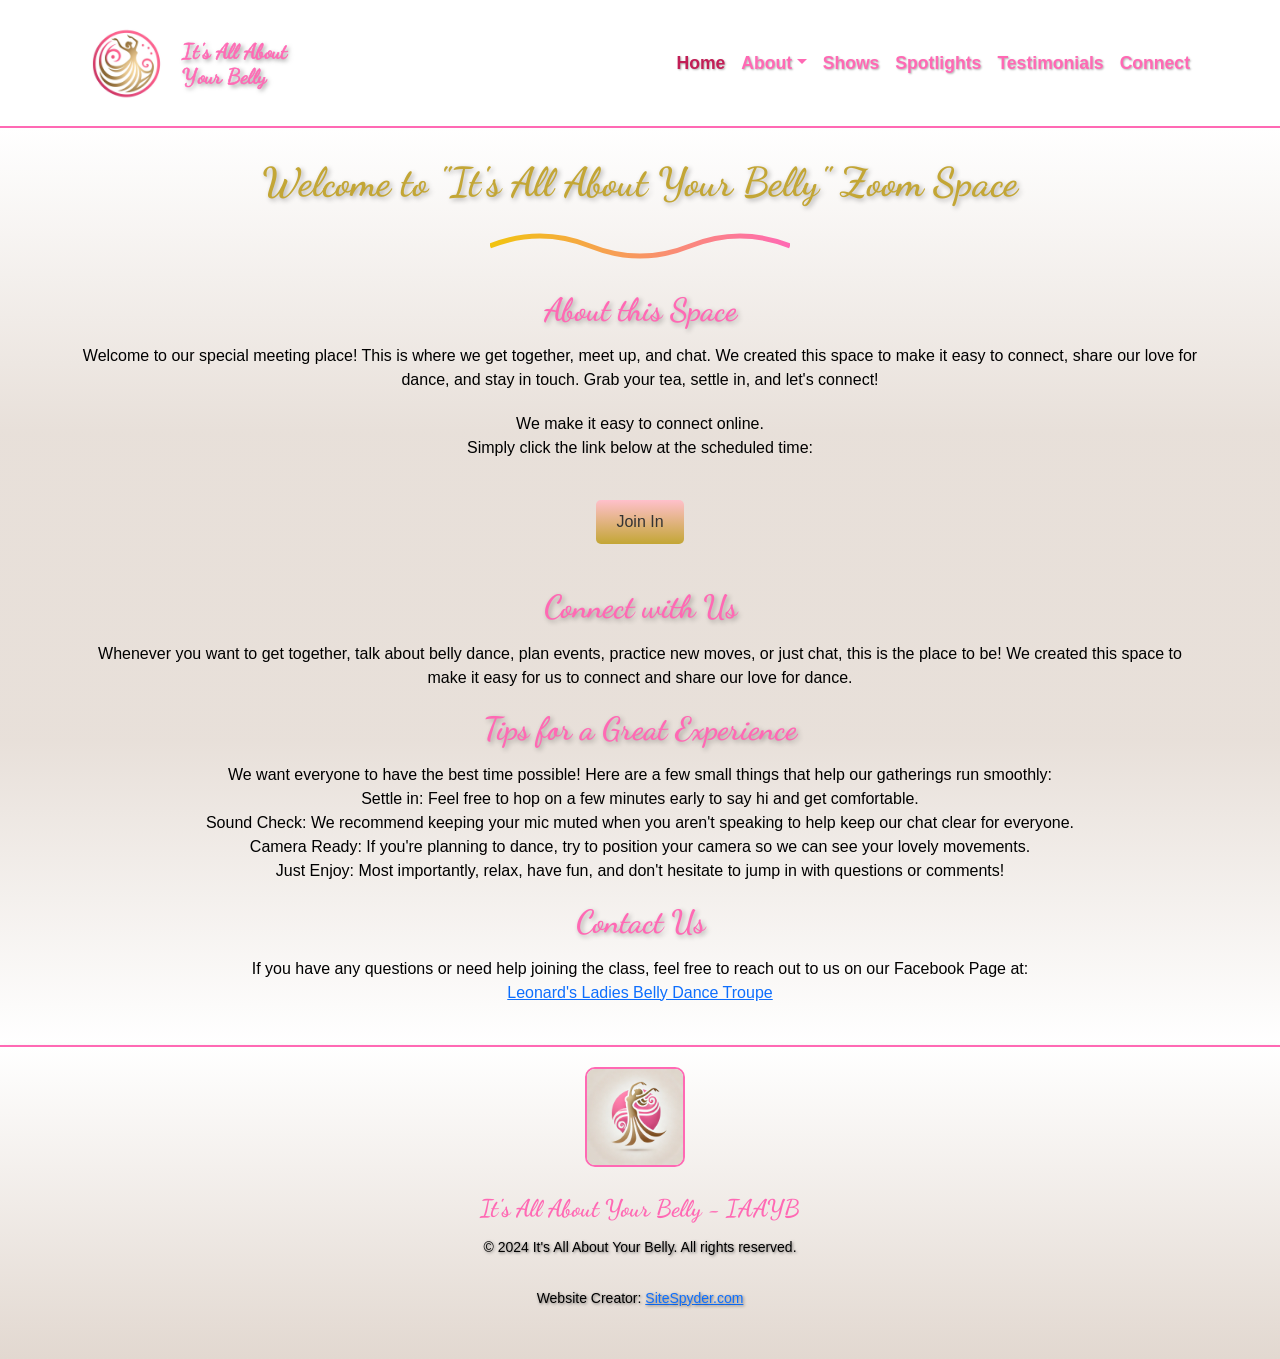
<file: zoom.html>
<!DOCTYPE html>
<html lang="en">
<head>
    <meta charset="UTF-8">
    <meta name="viewport" content="width=device-width, initial-scale=1.0">
    <title>It's All About Your Belly</title>
    <!-- Bootstrap CSS -->
    <link rel="stylesheet" href="https://cdn.jsdelivr.net/npm/bootstrap@5.3.0/dist/css/bootstrap.min.css">
    <!-- Custom CSS -->
    <link rel="stylesheet" href="css/iaayb_styles-v2.css">
    <!-- Fonts -->
    <link href="https://fonts.googleapis.com/css2?family=Dancing+Script:wght@400;700&display=swap" rel="stylesheet">
</head>

<body class="main-content-narrow">

    <header>
        <nav id="navbar"></nav>
    </header>
    
    <!-- Main Content Section -->
    <main class="tan-gradient-bg">
        <section>
            <div>
                <h1 class="page-title">Welcome to "It's All About Your Belly" Zoom Space</h1>
                
                    <!-- Divider Line -->
                    <div style="text-align: center;">
                        <svg height="60" width="300">
                            <defs>
                                <linearGradient id="grad1" x1="0%" y1="0%" x2="100%" y2="0%">
                                    <stop offset="0%" style="stop-color:#F1C40F;stop-opacity:1" />
                                    <stop offset="100%" style="stop-color:#FF69B4;stop-opacity:1" />
                                </linearGradient>
                            </defs>
                            <path d="M0 30 Q50 10 100 30 T200 30 T300 30" stroke="url(#grad1)" stroke-width="5" fill="transparent" />
                        </svg>
                    </div>

                <div>
                    <h2>About this Space</h2>
                    <p class="text-center">Welcome to our special meeting place! This is where we get together, meet up, and chat. We created this space to make it easy to connect, share our love for dance, and stay in touch. Grab your tea, settle in, and let's connect!</h2>
                    <p class="text-center">We make it easy to connect online. 
                        <br>Simply click the link below at the scheduled time:
                    </p>
                    <!-- Zoom App -->
                    <p class="text-center">
                        <a href="https://us04web.zoom.us/j/72283500682?pwd=d8ouPhahbuFVtaxCDIeEvQYiYiZZzq.1" class="btn-buy-now" target="_blank">Join In</a>
                        <br>
                        <br>
                    </p>
                </div>
        
                <div>
                    <h2>Connect with Us</h2>
                    <p class="text-center">Whenever you want to get together, talk about belly dance, plan events, practice new moves, or just chat, this is the place to be! We created this space to make it easy for us to connect and share our love for dance.
                    </p>
                </div>
        
                <div>
                    <h2>Tips for a Great Experience</h2>
                    <p class="text-center">We want everyone to have the best time possible! Here are a few small things that help our gatherings run smoothly:
                        <br>Settle in: Feel free to hop on a few minutes early to say hi and get comfortable.
                        <br>Sound Check: We recommend keeping your mic muted when you aren't speaking to help keep our chat clear for everyone.
                        <br>Camera Ready: If you're planning to dance, try to position your camera so we can see your lovely movements.
                        <br>Just Enjoy: Most importantly, relax, have fun, and don't hesitate to jump in with questions or comments!
                    </p>
                </div>
        
                <div>
                    <h2>Contact Us</h2>
                    <p class="text-center">If you have any questions or need help joining the class, feel free to reach out to us on our Facebook Page at:
                        <br><a href="https://www.facebook.com/CypressForrestDancers">Leonard's Ladies Belly Dance Troupe</a>
                    </p>
                </div>
                
            </div>
        </section>

        </main>

    <footer id="footer"></footer>
        
    <!-- Bootstrap JS and Popper.js -->
    <script src="https://cdn.jsdelivr.net/npm/@popperjs/core@2.11.6/dist/umd/popper.min.js"></script>
    <script src="https://cdn.jsdelivr.net/npm/bootstrap@5.3.0/dist/js/bootstrap.min.js"></script>

    <!-- Custom JavaScript -->
    <script src="js/navbar.js"></script>
    <script src="js/footer.js"></script>

</body>
</html>
</file>
<file: css/iaayb_styles-v2.css>
/* =======================
   General Styles
======================= */

html, body {
    margin: 0;
}

body {
    display: flex;
    flex-direction: column;
}

.content {
    flex: 1;
}

/* =======================
   Header Styles
======================= */
.header-container {
    display: flex;
    flex-direction: row;
    align-items: flex-start;
    align-items: center;
    justify-content: space-between;
    z-index: 1000; /* Bring navbar to the front */
    position: relative; /* Ensure z-index takes effect */
    flex-wrap: wrap; /* Allows wrapping of the navbar */
}

header {
    border-bottom: 2px solid hotpink;
    height: max-height 200px;
}

footer {
    border-top: 2px solid hotpink;
}

/* Brand Logo Styles */
.brand-logo {
    display: flex;
    align-items: center;
    color: hotpink;
    font-family: 'Dancing Script', 'Pacifico', 'Great Vibes', 'Georgia', 'serif';
    font-size: 1.2rem;
    font-weight: 900; /* Try maximum weight */
    text-shadow: 2px 2px 4px rgba(0, 0, 0, 0.5);
    -webkit-text-stroke: 0.5px hotpink; /* Adds a thin stroke to enhance thickness */
    transform: scale(1.1); /* Slightly scale up */
    line-height: 1.2;
}

/* Header Logo Styles */
header .brand-logo img {
    width: 100px;
    height: auto;
}

/* Footer Logo Styles */
footer .brand-logo img {
    max-width: 125px;
    height: auto;
    margin-top: 10px;
    border: 2px solid pink;
}

/* =======================
   Navbar Styles
======================= */
.nav-list li a {
    font-family: Arial, sans-serif;
    text-decoration: none;
    color: hotpink; /* Your preferred color */
    font-weight: bold;
    z-index: 1000; /* Ensure the text is on top */
    position: relative; /* Ensure z-index takes effect */
}

.nav-list.show {
    display: flex; /* Show the navbar when toggled */
}

.navbar {
    margin-right: auto; /* Ensure no right margin is added */
    display: flex; /* Enables flexbox layout for horizontal alignment */
    align-items: center; /* Vertically align items within the navbar */
    justify-content: space-between; /* Ensures brand and nav items stay at opposite ends */
}

/* Ensures the brand logo and nav items align horizontally */
.navbar-brand {
    margin-right: auto; /* Pushes the brand to the left side */
}

.navbar-collapse {
    flex-grow: 1; /* Allows the nav items to take up the remaining space */
    justify-content: flex-end; /* Aligns the nav items to the right */
    display: flex; /* Ensures nav items are horizontally aligned */
}

.nav-list {
    list-style: none;
    margin: 0;
    padding: 0;
    display: flex;
    gap: 5px;
    z-index: 1000; /* Ensure nav items are on top */
    position: relative; /* Ensure z-index takes effect */
    flex-wrap: nowrap; /* Allows wrapping of the navbar items */
    justify-content: flex-end; /* Keeps the navbar aligned to the right */
    width: 100%; /* Ensure full width to prevent collapsing */
    margin-right: auto; /* Ensure no right margin is added */
}

.navbar .nav-list {
    list-style-type: none;
    margin: 0;
    padding: 0;
    display: flex;
    margin-left: auto;
    justify-content: flex-end;
}

.navbar .nav-list li {
    margin: 0 20px; /* Increase margin to add more spacing between items */
}

.navbar .nav-list li a {
    text-decoration: none;
    color: hotpink; /* Your preferred color */
    font-weight: bold;
    z-index: 1000; /* Ensure the text is on top */
    position: relative; /* Ensure z-index takes effect */
}

/* Navbar Container */
.navbar-container {
    display: flex;
    align-items: center;
    justify-content: space-between;
    background-color: #fff; /* Your preferred background color */
    padding: 10px 20px;
}

/* ==========================
   Hamburger Icon Styles
============================== */
/* Toggle navbar and hamburger show/hide */
.navbar-toggler {
    display: none;
    background: transparent;
    border: none;
    font-size: 24px;
    cursor: pointer;
    margin-left: auto; /* Push the hamburger icon to the right */
    padding: 0; /* Remove padding */
    border: 2px solid hotpink; /* Gold border */
    border-radius: 4px; /* Optional: add some border-radius for rounded corners */
    transition: border-color 0.3s ease-in-out; /* Smooth transition */
}

.hamburger {
    width: 40px; /* Set to the width of the icon */
    height: 30px; /* Set to the height of the icon */
    display: flex;
    flex-direction: column;
    justify-content: space-around;
    cursor: pointer;
    margin: 0; /* Remove default margin */
    padding: 0; /* Remove default padding */
    z-index: 1001; /* Ensure it sits above other content */
}

.hamburger span {
    width: 100%;
    height: 4px; /* Thickness of the bars */
    background-color: hotpink; /* Color of the bars */
    display: block;
}

/* ==========================
   Navbar Styles - Bootstrap
============================== */

/* Custom styles for the navbar */
.navbar-light .nav-link {
    font-family: 'Trebuchet MS', Arial, sans-serif;
    color: hotpink;
    font-size: 1.1rem;
    font-weight: 900;
    text-shadow: 1px 1px 2px rgba(0, 0, 0, 0.3);
    transition: all 0.3s ease-in-out;
}

.navbar-light .nav-link:hover {
    color: #e91e63; /* Keep the pink color */
    text-shadow: 0 0 8px #ffd700, 0 0 16px #ffb700, 0 0 30px #ff8c00; /* Enhanced gold glow effect */
    transform: scale(1.1); /* Slightly expand the text */
}

/* Adjust dropdown items to match the theme */
.navbar-light .dropdown-menu {
    background-color: #ffffff; /* White background */
    border-color: #d4af37; /* Gold border */
}

.navbar-light .dropdown-item {
    color: #e91e63; /* Pink text */
    font-size: 0.8rem;
    font-weight: 500;
    transition: all 0.3s ease-in-out;
}

.navbar-light .dropdown-item:hover {
    color: #ffffff; /* White text on hover */
    background-color: #e91e63; /* Pink background on hover */
}

/* Override Bootstrap's default active class for the Home link */
.navbar-light .nav-link.active {
    color: #C21E56; /* Rose pink color */
    text-shadow: 1px 1px 2px rgba(0, 0, 0, 0.3); /* Match the base text shadow */
    font-family: 'Trebuchet MS', Arial, sans-serif; /* Ensure the font family is consistent */
    font-size: 1.1rem;
    font-weight: 700;
}

.navbar-light .nav-link.active:hover {
    color: #C21E56; /* Match the hover color */
    text-shadow: 0 0 8px #ffd700, 0 0 16px #ffd700; /* Match the hover text shadow */
    transform: scale(1.1); /* Match the hover scale */
}

/* =======================
   Social Icons
======================= */
.social-icons {
    display: flex;
    justify-content: flex-end;
}

.social-icons a {
    margin-left: 10px;
    width: 30px;
    height: 30px;
    background-color: hotpink;
    border-radius: 50%;
    display: inline-block;
    text-align: center;
    line-height: 30px;
    color: white;
    margin-top: 15px;
}

/* ===============================
   General  Styles
================================== */

/* Headings Styles */
h1, h2, h3, h4 {
    font-family: 'Dancing Script', 'Pacifico', 'Great Vibes', 'Georgia', 'serif';
    font-weight: bold;
    text-align: center;
    text-shadow: 2px 2px 5px rgba(0, 0, 0, 0.3); /* Adds a subtle shadow */
    margin-top: 15px;
    margin-bottom: 15px;
}

h1 {
    color: #C3A635;
    font-size: 2.5rem;
}

h2 {
    color: hotpink;
    font-size: 2rem;
}

h3 {
    color: #C3A635; /* Use the gold color for consistency */
    text-align: left;
    font-size: 1.5rem;
}

h4 {
    color: #C3A635; /* Use the gold color for consistency */
    text-align: left;
    font-size: 1.2rem;
}

body, p {
    font-family: Arial, sans-serif;
}

p {
    color: #000;
    text-align: left; /* Align text to the left for readability */
    margin-bottom: 20px;
}

/* page styles */
.page-title {
    text-align: center;
    margin-top: 10px;
    margin-bottom: 10px;
}

.page-title h1 {
    font-family: 'Dancing Script', 'Pacifico', 'Great Vibes', 'Georgia', 'serif';
    color: #C3A635; /* Gold color */
    text-shadow: 2px 2px 5px rgba(0, 0, 0, 0.3);
    font-size: 36px;
    margin: 0;
}

/* Divider Styles */
.hr-custom {
    border: 0;
    height: 2px;
    background: linear-gradient(to right, #F1C40F, hotpink);
    width: 50%; /* Adjust the width as needed */
    margin: 20px auto; /* Centers the line horizontally */
}

.swirly-line {
    width: 50%;
    height: 20px;
    margin: 20px auto;
    background: linear-gradient(to right, #C3A635, hotpink);
    clip-path: polygon(0% 100%, 10% 0%, 20% 100%, 30% 0%, 40% 100%, 50% 0%, 60% 100%, 70% 0%, 80% 100%, 90% 0%, 100% 100%);
}

/* =======================
   Footer Styles
======================= */
footer {
    background: linear-gradient(to top, rgba(226, 216, 208, 1), rgba(255, 255, 255, 1)); /* Gradient from #E2D8D0 to white */
    color: #333;
    text-align: center;
    font-family: Arial, sans-serif;
    box-shadow: 0px 4px 10px rgba(0, 0, 0, 0.1);
    padding: 20px; /* Padding for content spacing */
    min-height: 150px; /* Ensure enough height to see the gradient */
}

.footer-container {
    max-width: 1200px;
    margin: 0 auto;
    display: flex;
    flex-direction: column;
    align-items: center;
}

.footer-brand {
    display: flex;
    flex-direction: column; /* Stack logo and text vertically */
    align-items: center; /* Center them horizontally */
    margin-bottom: 10px;
    text-align: center; /* Center text under the logo */
}

.footer-brand img {
    max-width: 100px;
    height: auto;
    margin-right: 10px;
    border: 2px solid hotpink;
    border-radius: 10px;
}

.footer-brand span {
    font-family: 'Dancing Script', 'Pacifico', 'Great Vibes', 'Georgia', 'serif';
    color: hotpink;
    font-size: 24px;
    font-weight: bold;
    text-align: center;
}

.footer-text {
    margin-bottom: 30px;
    font-size: 14px;
    text-align: center;
    text-shadow: 1px 1px 3px rgba(0, 0, 0, 0.5);
}

/* Original Footer Background */
.footer-container {
    background: transparent;
}

/* =======================
   Tagline Styles
======================= */
.tagline {
    text-align: center;
    margin-top: 20px;
}

.tagline h2 {
    font-family: 'Dancing Script', 'Pacifico', 'Great Vibes', 'Georgia', 'serif';
    color: hotpink;
    font-size: 28px;
    text-shadow: 2px 2px 5px rgba(0, 0, 0, 0.3);
}

/* =======================
   Social Media Icons
======================= */
.social-icons {
    display: flex;
    justify-content: space-between;
    width: 100px;
}

.social-icons a {
    width: 30px;
    height: 30px;
    background-color: hotpink; /* or another color */
    border-radius: 50%;
    display: inline-block;
    text-align: center;
    line-height: 30px;
    color: white;
}

.social-icons a:hover {
    background-color: #C3A635; /* Optional hover effect */
}

/* ============================
   Featured Book and BG Styles
=============================== */

.featured-book {
    margin-top: 10px;  /* Adjust the top margin */
    margin-bottom: 10px;  /* Add or adjust the bottom margin */
}

.featured-book img {
    background-color: #fff; /* White background to simulate matting */
    border: 2px solid #B8860B; /* Gold frame border */
    box-shadow: 0 8px 15px rgba(0, 0, 0, 0.3); /* Shadow for depth */
    max-width: 300px;
    width: 50%;
    z-index: 1; /* Ensure the image is above the pseudo-element */
}

/* Optional: Align text below the image */
.book-description {
    text-align: center;
    font-family: Arial, sans-serif;
    font-style: italic;
    font-weight: 200;
    padding-top: 15px;
    font-size: 16px;
    max-width: 800px;
    margin: 0 auto;
    margin-top: 15px;
    margin-bottom: 15px;
}


/* =======================
   Other Page MC Styles
======================= */

.tan-gradient-bg {
    background: linear-gradient(to bottom, rgba(255, 255, 255, 1), rgba(226, 216, 208, 0.8), rgba(226, 216, 208, 0.8), rgba(255, 255, 255, 1));
    margin: 0; 
    width: 100%;
    padding: 20px 80px; /* Add padding: 20px top/bottom, 40px left/right */
    box-sizing: border-box; /* Ensures padding doesn't affect overall width */
}

.pink-gradient-bg {
    background: linear-gradient(to bottom, rgba(255, 255, 255, 1), rgba(240, 141, 188, 0.8), rgba(240, 141, 188, 0.8), rgba(255, 255, 255, 1));
    margin: 0; 
    width: 100%;
    padding: 20px 80px; /* Add padding: 20px top/bottom, 40px left/right */
    box-sizing: border-box; /* Ensures padding doesn't affect overall width */
}

.testimonial {
    font-size: 1rem;
    color: #555;
    border-left: 4px solid #d3d3d3; /* Optional styling */
}

.featured-img {
    width: 50%;
    border-radius: 0;
    border: 5px solid #C3A635;
    display: block;
    margin-top: 20px;
    margin-bottom: 20px;
    margin: auto;
}

.featured-text {
    font-weight: bold;
    font-style: italic;
    text-align: center;
}

.author {
    font-weight: bold;
    font-style: italic;
    text-align: right;
}

/* =======================
   Map Styles
======================= */

#map-container {
    position: relative;
    padding-bottom: 56.25%; /* 16:9 aspect ratio */
    height: 0;
    overflow: hidden;
    max-width: 100%;
    background: #ccc; /* Fallback background color */
    margin: 20px auto; /* Center the container */
    width: 80%;
    border: 5px solid #C3A635;
}

#map-container iframe {
    position: absolute;
    top: 0;
    left: 0;
    width: 100%;
    height: 100%;
    border: none; /* Remove default border */
}

.text-center {
    text-align: center; /* Centers the text */
}
/* =======================
   Benefits Styles
======================= */

.benefits-container {
    display: flex;
    flex-wrap: wrap; /* Allow boxes to wrap into new rows */
    justify-content: space-around; /* Distribute space evenly */
    gap: 20px; /* Space between boxes */
}

.benefit-box {
    background: linear-gradient(to bottom, rgba(255, 255, 255, 1), rgba(226, 216, 208, 0.8), rgba(226, 216, 208, 0.8), rgba(255, 255, 255, 1)); /* Gradient from white to #E2D8D0 */
    border: 2px solid #C3A635; /* Kept the original border thickness */
    padding: 20px;
    text-align: center;
    flex: 1 1 calc(33.333% - 40px); /* Take up 1/3 of the row, accounting for gaps */
    box-sizing: border-box; /* Include padding and border in the element's width and height */
    min-width: 250px; /* Minimum width to prevent boxes from getting too narrow */
    height: auto; /* Let the height adjust based on content */
    display: flex;
    flex-direction: column;
    justify-content: space-between; /* Ensure content is spaced out evenly */
    margin-bottom: 20px; /* Space between benefit boxes */
}

.benefit-icon img {
    width: 100px;
    height: auto;
    margin-bottom: 10px;
    padding: 0;
}

.benefit-title {
    font-size: 1.5rem;
    font-weight: bold;
    color: #C2185B; /* Sharp and clear color */
    margin-top: 10px; /* Space above the title */
    text-shadow: none; /* No blur or shadow for clarity */
    text-align: center;
}

.benefit-description {
    font-size: 1rem;
    color: #333;
    text-align: center;
    flex-grow: 1; /* Allow the description to grow and fill available space */
    overflow: hidden; /* Prevent text from spilling over */
    text-overflow: ellipsis; /* Add ellipsis (...) if the text is too long */
}

/* =========================
   Class Schedule Section
=========================== */

.class-schedule-section {
    text-align: center;
}

.class-schedule-section h2 {
    font-family: 'Dancing Script', 'Pacifico', 'Great Vibes', 'Georgia', 'serif';
    color: hotpink;
    font-size: 2.5rem;
    margin-bottom: 20px;
    text-shadow: 2px 2px 5px rgba(0, 0, 0, 0.3);
}

.schedule-container {
    display: flex;
    flex-wrap: wrap;
    justify-content: center;
    gap: 20px;
}

.class-card {
    background: #fff;
    border: 2px solid #C3A635;
    border-radius: 10px;
    padding: 20px;
    box-shadow: 0 8px 15px rgba(0, 0, 0, 0.1);
    width: 300px;
    text-align: left;
}

.class-card h3 {
    font-family: 'Dancing Script', 'Pacifico', 'Great Vibes', 'Georgia', 'serif';
    color: #C3A635;
    font-size: 1.8rem;
    margin-bottom: 15px;
}

.class-card p {
    font-family: Arial, sans-serif;
    color: #555;
    margin-bottom: 10px;
}

.class-card .btn-buy-now {
    display: inline-block;
    margin-top: 15px;
    text-align: center;
    width: 100%;
}

.class-description {
    font-family: Arial, sans-serif;
    color: #555;
    margin-top: 10px;
    margin-bottom: 20px;
    line-height: 1.5;
}

.class-schedule-section h2 {
    text-align: center;
    margin: 0 auto;
    padding: 20px 0;
    font-size: 2.5rem;
    color: hotpink;
    text-shadow: 2px 2px 5px rgba(0, 0, 0, 0.3);
}

.class-schedule-section h2 {
    text-align: center;
    margin: 0 auto;
    font-size: 2.5rem;
    color: hotpink;
    text-shadow: 2px 2px 5px rgba(0, 0, 0, 0.3);
}

/* =======================
   Main Content Section
======================= */
.main-content {
    text-align: center;
    font-family: Arial, sans-serif;
    color: #000; /* Adjust based on contrast */
    padding: 0 80px;
}


/* Main content container */
.content {
    position: relative;
    z-index: 1; /* Ensures content stays above the blurred background */
    padding: 20px; /* Adjust padding as needed */
    /* Other content styles go here */
}

/* =======================
   Button Styles
======================= */
.btn {
    background-color: hotpink;
    color: white;
    padding: 10px 20px;
    text-decoration: none;
    border-radius: 5px;
}

.page-btn {
    margin: 0 10px; /* Adds horizontal space between buttons */
}


.btn:hover {
    background-color: #C3A635;
}

.btn-buy-now {
    display: inline-block;
    background-color: #FFC0CB; /* Pink base color */
    background-image: linear-gradient(to bottom, #FFC0CB, #C3A635); /* Gradient with pink and gold hue */
    color: #333; /* Default font color */
    padding: 10px 20px;
    text-align: center;
    text-decoration: none;
    border-radius: 5px;
    font-family: Arial, sans-serif;
    transition: transform 0.2s ease-in-out, background-color 0.2s ease-in-out;
    margin-top: 20px; /* Add margin above the button */
}

.btn-buy-now:hover {
    transform: scale(1.05); /* Image pop/enlarge on hover */
    background-color: #C3A635; /* Gold hue on hover */
    color: #fff; /* Font color change on hover */
}

.btn-buy-now:active {
    transform: scale(0.95); /* Image shrink to mimic a press on click */
}

/* =======================
   Media Queries
======================= */

/* Media Queries for Small and Extra Small Screens */
@media (max-width: 768px) {
    body {
        overflow-x: hidden; /* Prevents horizontal overflow */
    }

    .main-content {
        padding: 0 5px;
    }

    .featured-book img {
        box-shadow: 0 8px 15px rgba(0, 0, 0, 0.3); /* Shadow for depth */
        /* z-index: 1; */ /* Ensure the image is above the pseudo-element */
        border: 2px solid #B8860B; /* Gold frame border */
        padding: 0;
        background-color: #fff; /* White background to simulate matting */
        box-shadow: 0px 4px 10px rgba(0, 0, 0, 0.3); /* Add shadow for depth */
        margin-top: 5px;
        width: 90%;
        height: auto;
    }

    .navbar-toggler {
        display: block;
        z-index: 1000; /* Ensure the toggler is on top */
        position: relative;
    }

    /* Hover state: Gold border */
    .navbar-toggler:hover {
        border-color: #ffd700 !important; /* Gold border on hover */
        background: transparent;
    }

    /* Active/Clicked state: Rose border */
    .navbar-toggler:active, 
    .navbar-toggler[aria-expanded="true"] {
        border-color: #ff66b2 !important; /* Rose border when clicked */
        background: transparent;
    }

    .nav-list {
        display: none; /* Hide the navbar by default on small screens */
        list-style: none;
        margin: 0;
        padding: 0;
        gap: 20px;
        z-index: 1000; /* Increase z-index to bring nav items to the front */
        position: absolute; /* Position absolutely to prevent shifting */
        width: 100%;
        flex-direction: row;
        left: 0;
    }

    .nav-list.show {
        display: flex; /* Show the navbar when toggled */
        z-index: 1000; /* Ensure the navbar items are on top */
    }

    .navbar-container {
        flex-direction: column;
        align-items: flex-start;
        padding-right: 0; /* Ensure no extra padding is added */
        padding-left: 0; /* Ensure no extra padding is added */
    }

    .header-container {
        flex-direction: row;
        align-items: flex-start;
        z-index: 1000; /* Ensure the header container is on top */
        position: relative;
    }
}

@media (max-width: 320px) {
    body, .main-content {
        min-width: 320px; /* Prevents content from shrinking below 320px */
    }
    
    /* Optional: Apply other styles to better handle narrow screens */
    .navbar {
        font-size: 0.9rem; /* Reduce font size to fit better */
    }
    
    .featured-book img {
        max-width: 100%; /* Ensure the image still scales down but stays within the viewport */
    }
}


/* Carried over from siteStyles.css */

/* Thumbnails */

.thumbnail-img {
    width: 100%; /* Adjusts to the width of the container */
    max-width: 300px; /* Set a max width to prevent overlap */
    height: auto; /* Maintains the aspect ratio */
    object-fit: cover; /* Ensures the image covers the container */
    aspect-ratio: 16 / 9; /* Maintains the 16:9 aspect ratio */
    border-radius: 8px; /* Adds rounded corners to the thumbnail */
    display: block; /* Ensures that the image takes up the specified dimensions */
    margin: 0 auto; /* Centers the thumbnail */
    padding: 0;
    box-shadow: 0px 4px 6px rgba(0, 0, 0, 0.3); /* Adds the shadow effect */
}

.thumbnail-img:hover {
    transform: scale(1.05); /* Slightly enlarge on hover */
    box-shadow: 0 8px 16px rgba(0, 0, 0, 0.3);
}

.thumbnail-container {
    display: flex;
    flex-wrap: wrap; /* Allows images to wrap to the next row */
    justify-content: space-around; /* Evenly distributes images across the row */
}

.thumbnail-title {
    font-size: 1.2rem; /* A moderate size for readability */
    text-align: center; /* Center-aligns the title */
    margin-top: 10px; /* Space between the image and the title */
    color: #007bff; /* A nice blue color for the titles */
    font-weight: 600; /* Slightly bold for emphasis */
}

/* Style for the modal */
.modal-body img {
    width: 100%;
    border-radius: 8px;
}

.col-12, .col-sm-6, .col-md-4, .col-lg-3 {
    gap: 20px;
}
</file>
<file: css/gallery-styles.css>
/* Gallery Images */
.gallery-img {
    width: 100%;
    height: 200px; /* Set the square size */
    object-fit: cover;
    border: 2px solid #C3A635; /* Updated border color */
    overflow: hidden;
    transition: transform 0.3s ease; /* Smooth transition for effects */
    cursor: pointer; /* Indicates the image is clickable */
}

/* Hover effect to expand image slightly */
.gallery-img:hover {
    transform: scale(1.05); /* Slight expansion on hover */
}

/* Click effect to shrink image slightly */
.gallery-img:active {
    transform: scale(0.95); /* Slight shrinkage on click */
}

/* Popup container */
.popup-overlay {
    position: fixed;
    top: 0;
    left: 0;
    width: 100%;
    height: 100%;
    background-color: rgba(0, 0, 0, 0.2); /* Less darkening effect */
    display: flex;
    align-items: center;
    justify-content: center; /* Center the popup content horizontally */
    visibility: hidden; /* Hidden by default */
    opacity: 0;
    transition: opacity 0.3s ease;
}

/* Show the popup */
.popup-overlay.active {
    visibility: visible;
    opacity: 1;
}

/* Popup content container */
.popup-content {
    display: flex;
    align-items: center;
    justify-content: center; /* Center the image in the popup vertically */
    width: 100%;
    height: 100%;
}

/* Popup content (image) */
.popup-content img {
    max-width: 50%; /* 50% size of the window */
    max-height: 50%; /* Maintain aspect ratio */
    border: 4px solid #C3A635; /* Updated border color for the popup */
    transition: transform 0.3s ease; /* Smooth transition for enlarging/shrinking */
    transform: scale(1); /* Initial scale */
}

/* Enlarged state */
.popup-content img.enlarged {
    transform: scale(1.5); /* Enlarge to 60% when clicked */
}
</file>
